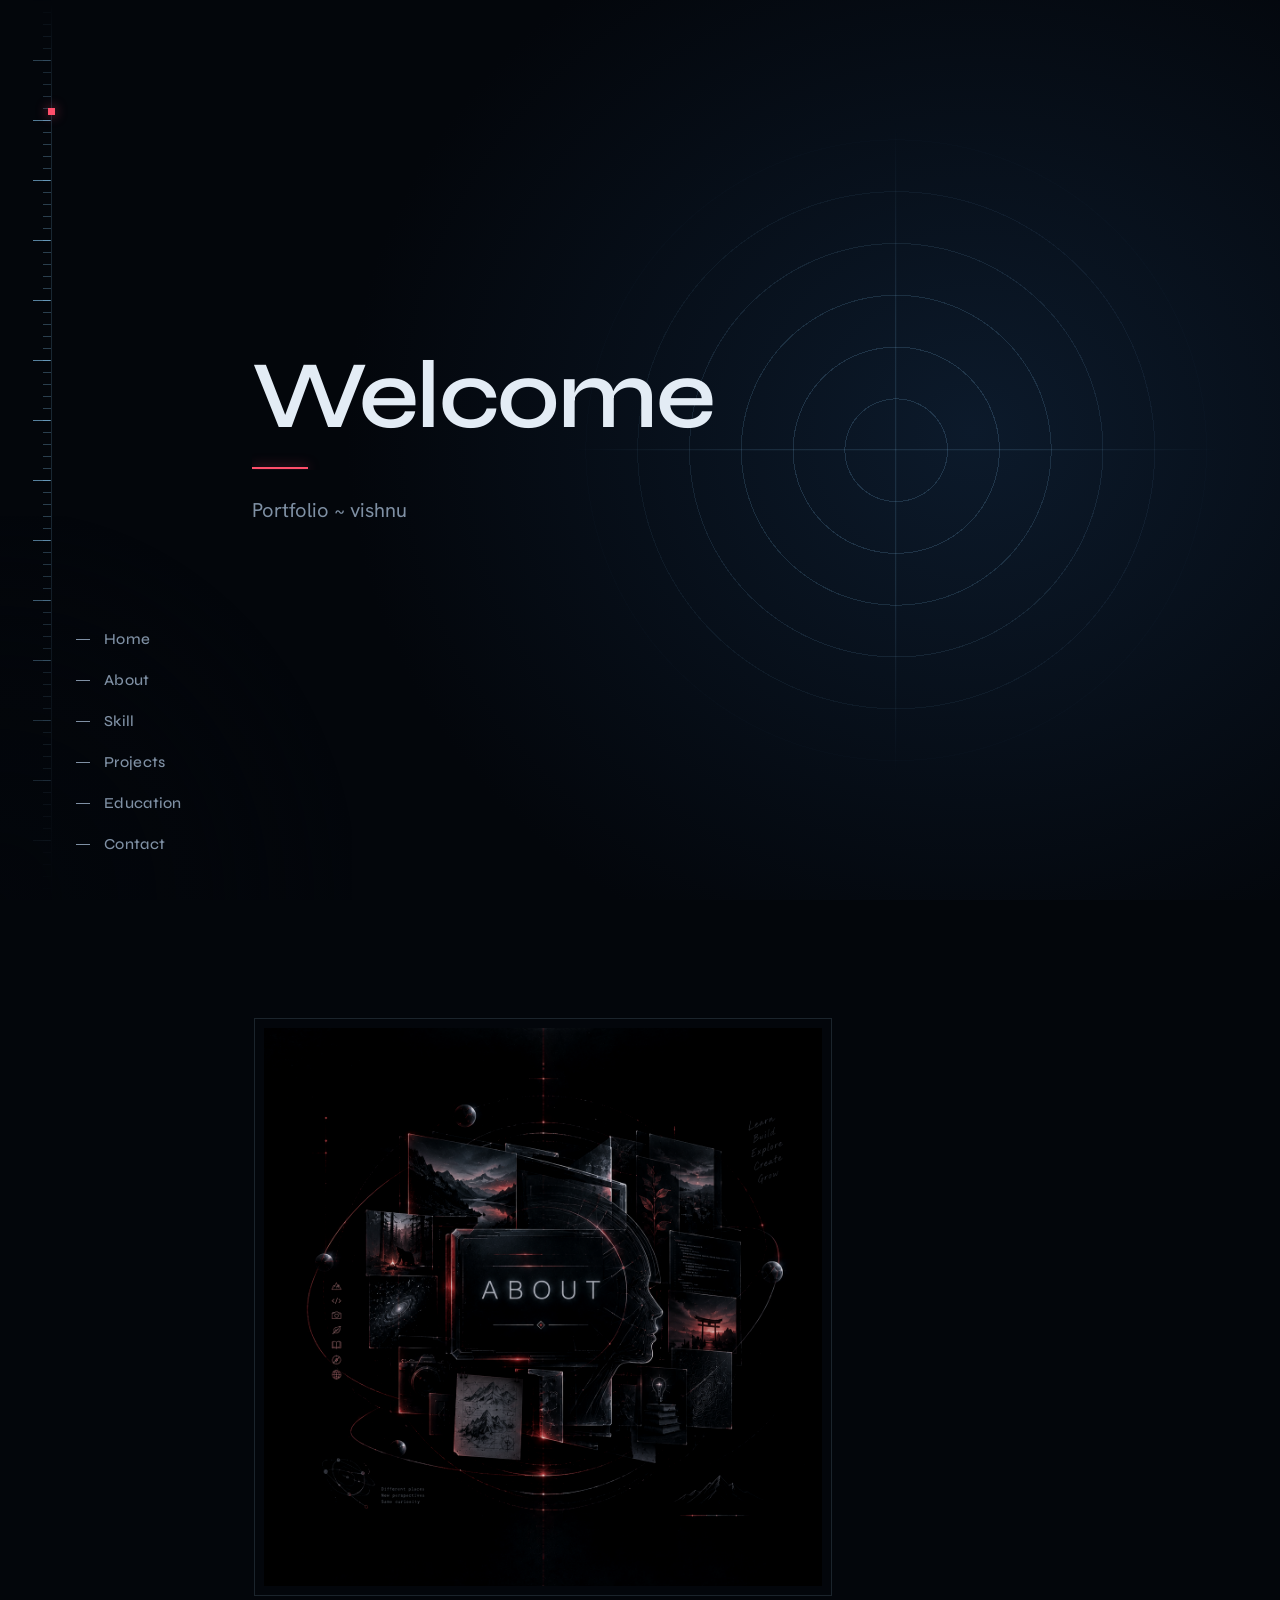
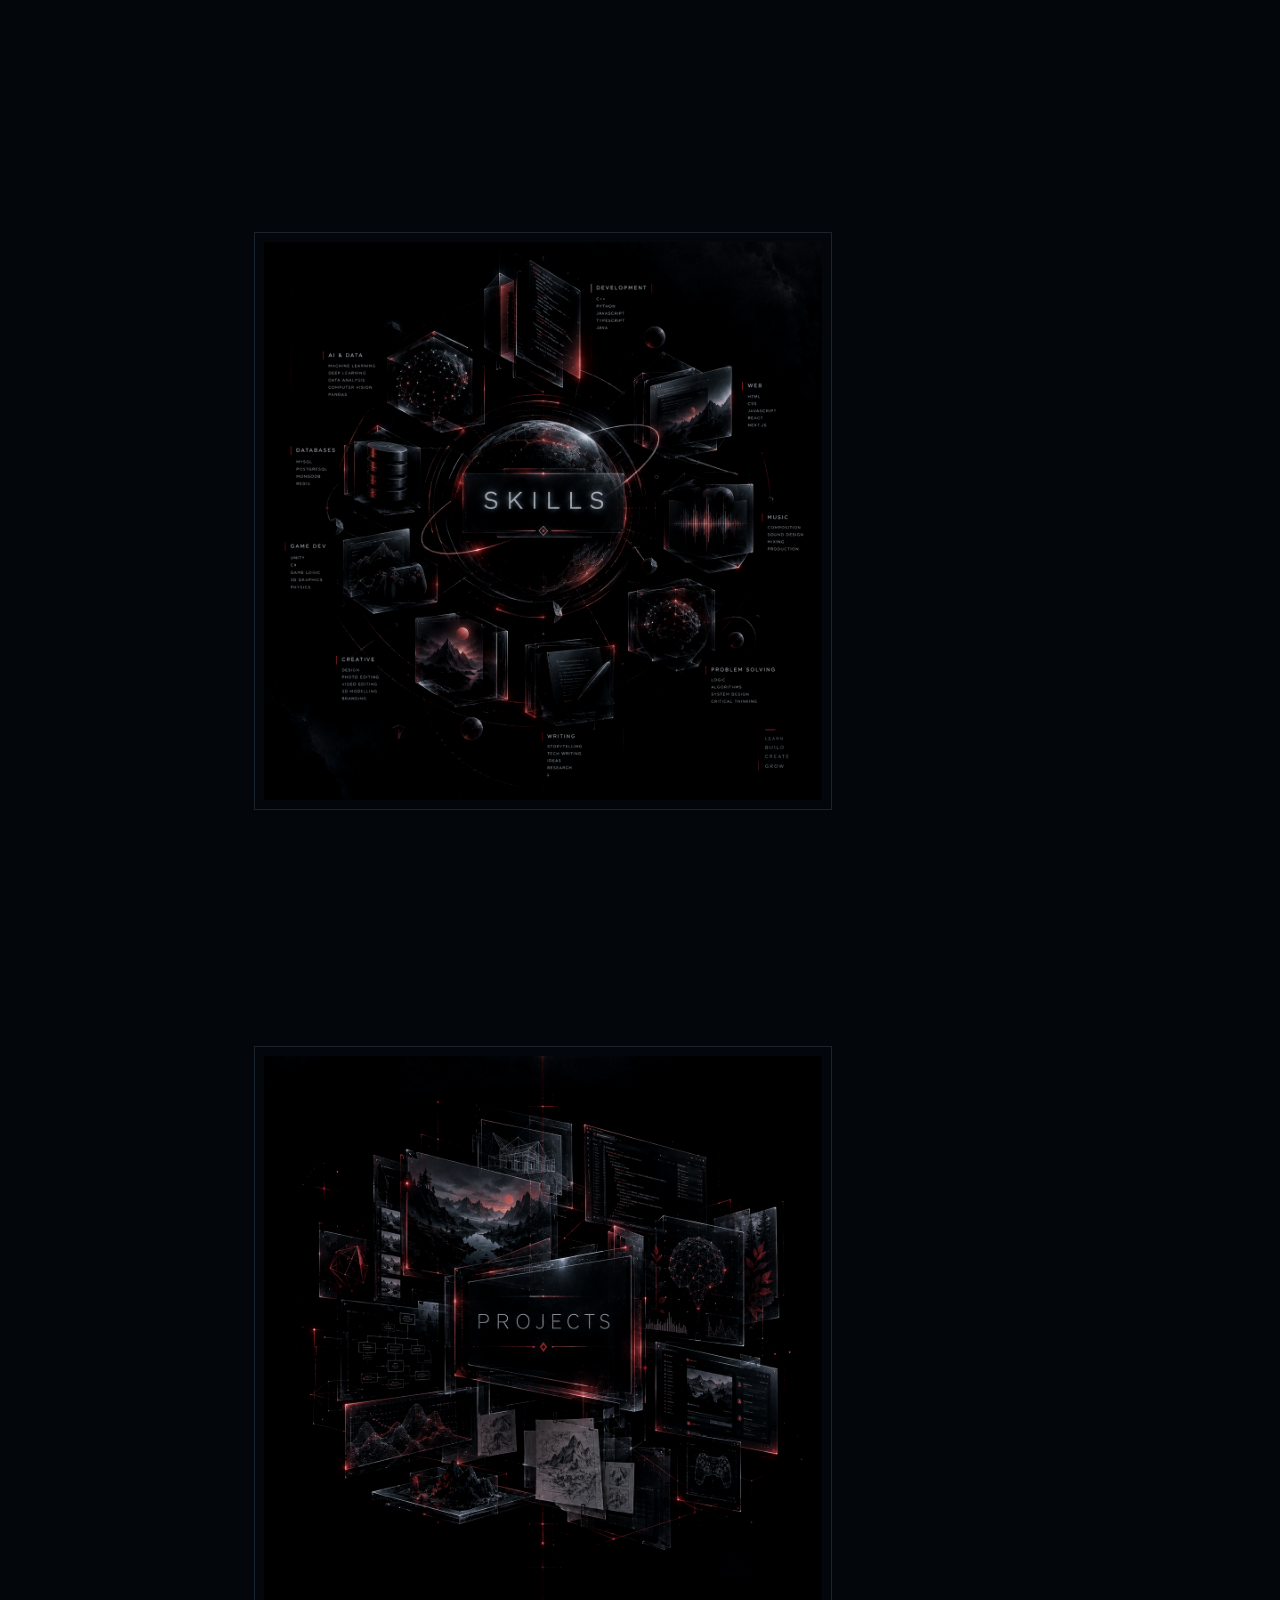
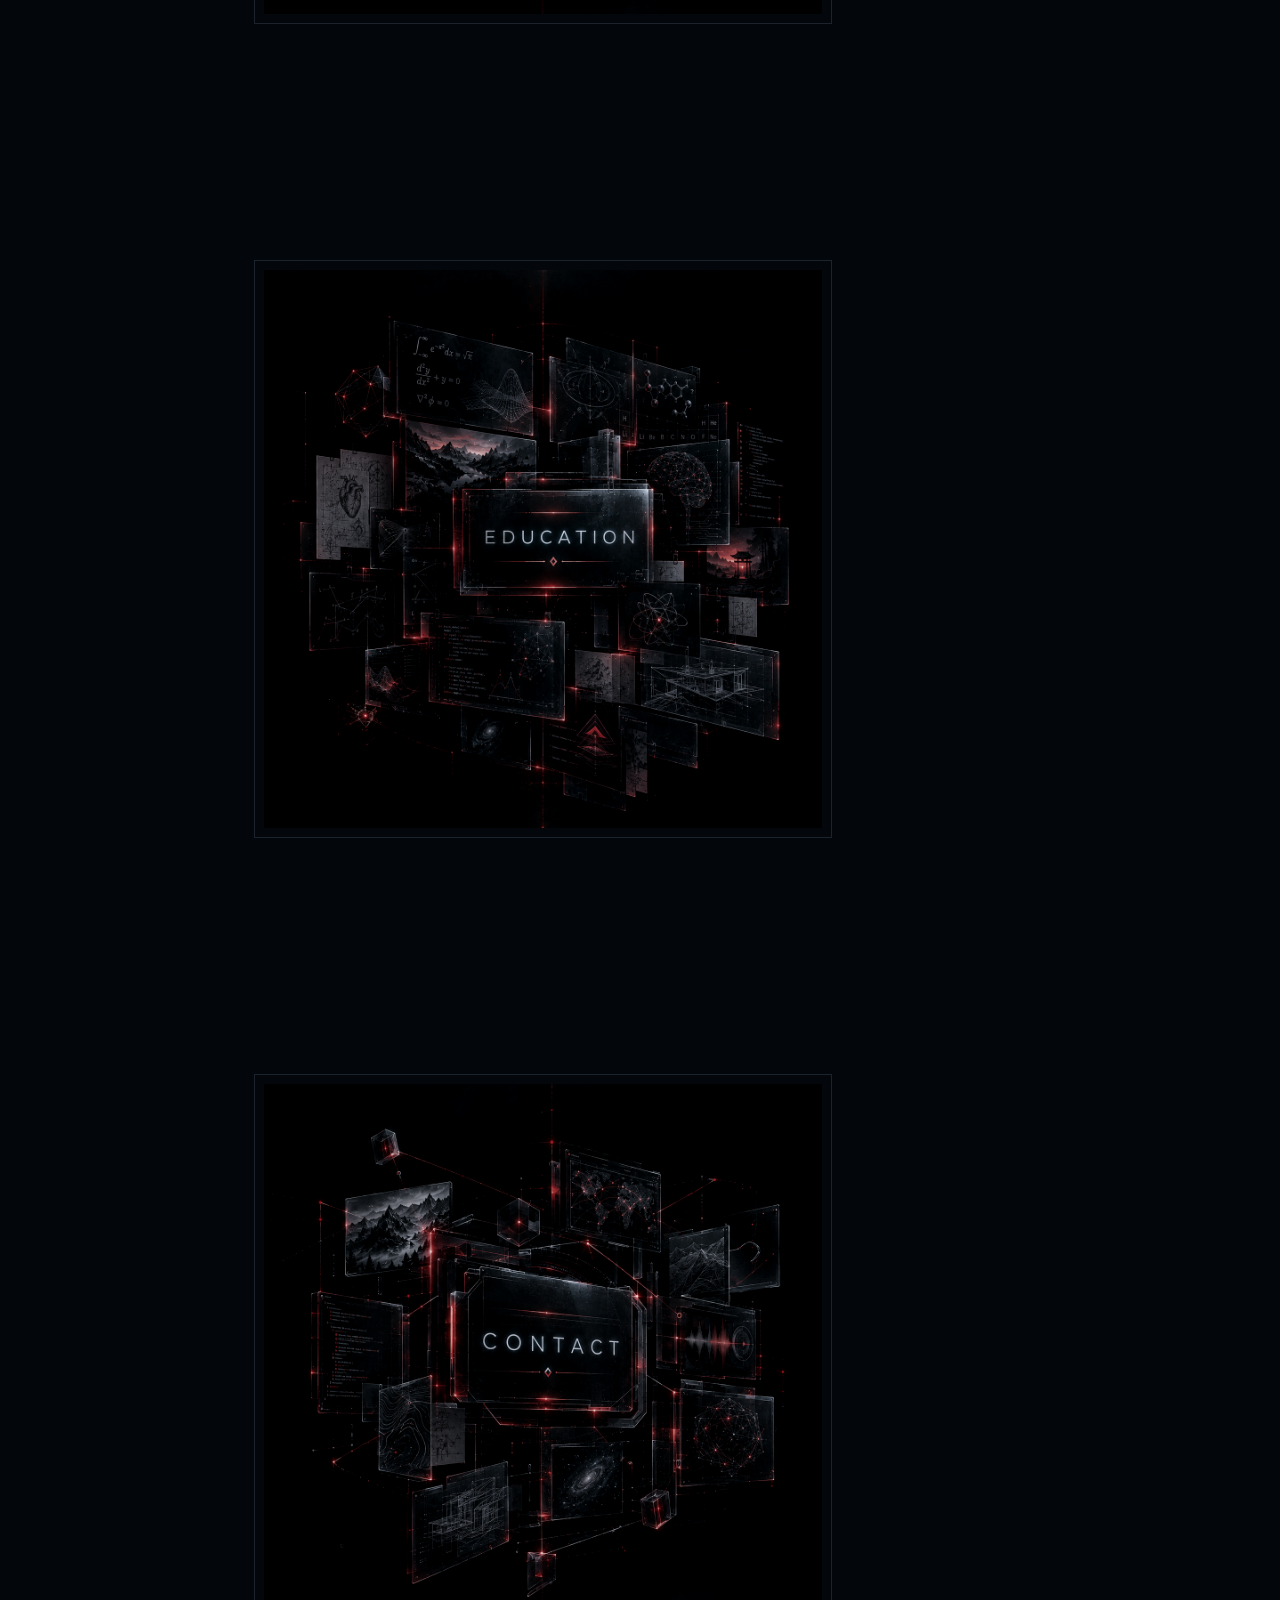
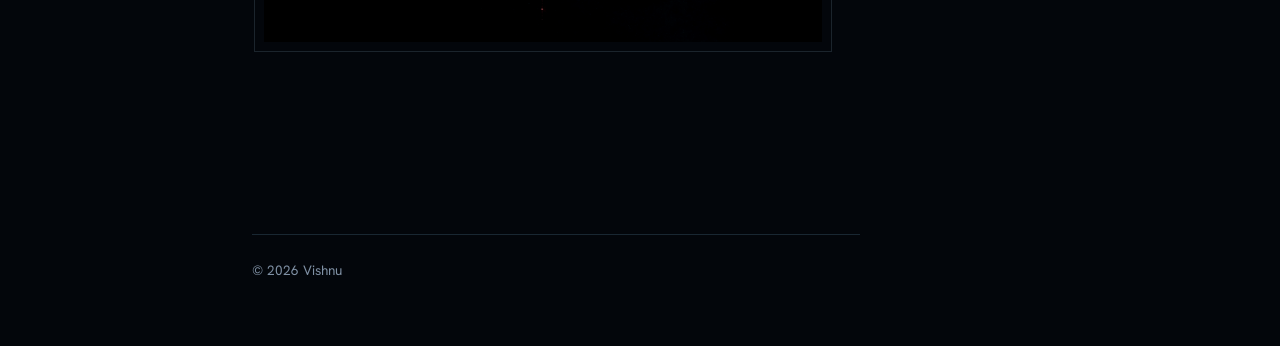
<file: index.html>
<!DOCTYPE html>
<html lang="en">
    <head>
        <meta charset="UTF-8">
        <meta name="viewport" content="width=device-width, initial-scale=1.0">
        <title>Portfolio</title>
        <link rel="stylesheet" href="css/style.css">
       
    </head>
    <body>
        
        <header>
            <nav>
                <ul>
                    <li><a href="index.html" aria-current="Home">Home</a></li>
                    <li><a href="about.html">About</a></li>
                    <li><a href="skill.html">Skill</a></li>
                    <li><a href="project.html">Projects</a></li>
                    <li><a href="education.html">Education</a></li>
                    <li><a href="contact.html">Contact</a></li>
                </ul>
            </nav>
        </header>

        <main>
            <section id="intro">
                <h1>Welcome</h1>
                <p>Portfolio ~ vishnu</p>
            </section>
            
            <section id="about-preview">
                <a href="about.html">
                    <img src="images/about_img.png" alt="About me">
                    
                </a>
            </section>
            
            <section id="skill-preview">
                <a href="skill.html">
                    <img src="images/skill_img.png" alt="Skills">
                </a>
            </section>
            
            <section id="project-preview">
                <a href="project.html">
                    <img src="images/project_img.png" alt="Projects">
                </a>
            </section>
            <section id="education-preview">
                <a href="education.html">
                    <img src="images/education_img.png" alt="Education">
                </a>
            </section>
            
            <section id="contact-preview">
                <a href="contact.html">
                    <img src="images/contact_img.png" alt="Contact">
                </a>
            </section>
        </main>

        <footer>
            <p>&copy; 2026 Vishnu</p>
        </footer>
        
    </body>
    
</html>
</file>
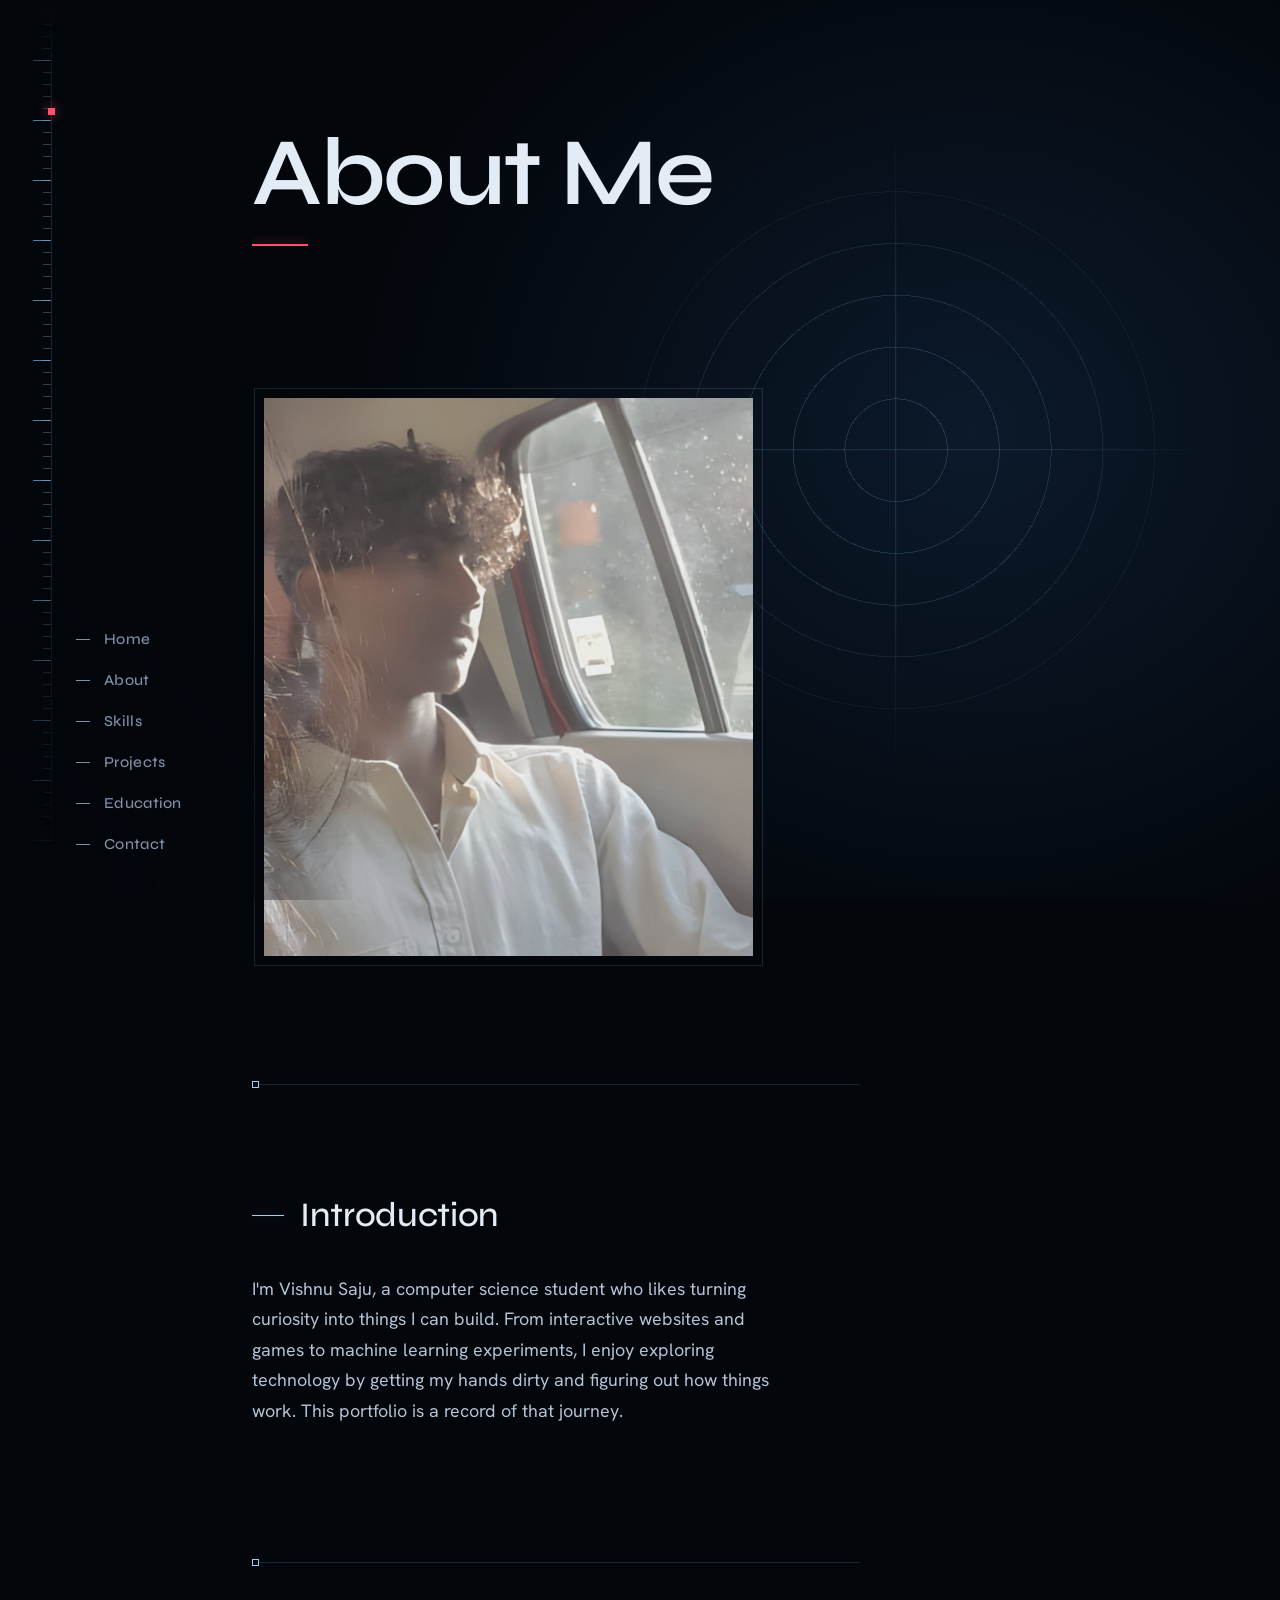
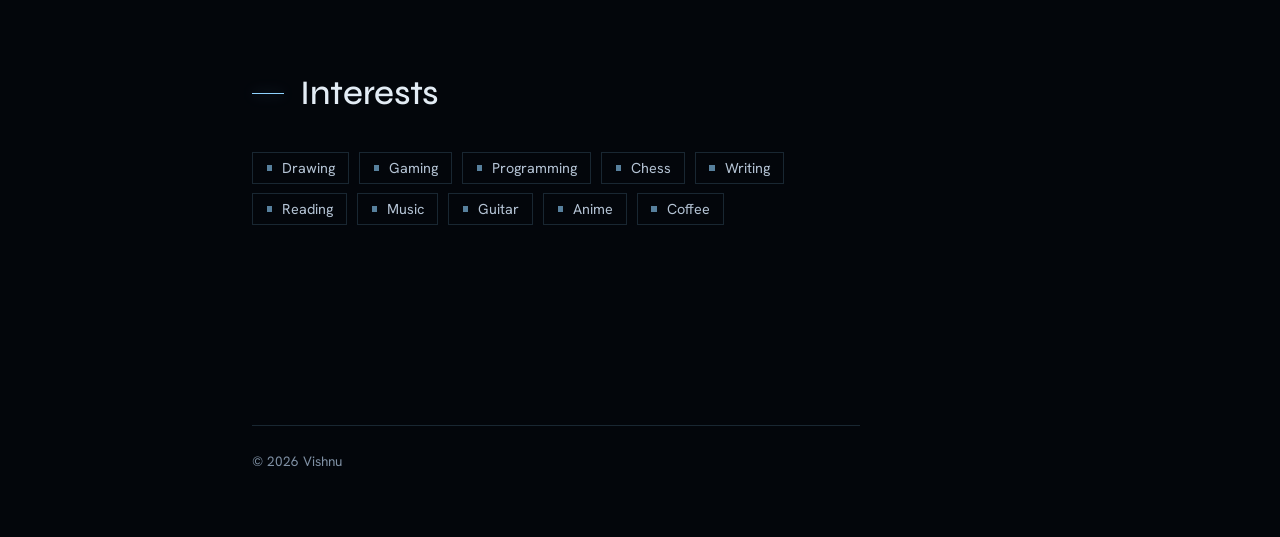
<file: about.html>
<!DOCTYPE html>
<html lang="en">
    <head>
        <meta charset="UTF-8">
        <meta name="viewport" content="width=device-width, initial-scale=1.0">
        <title>About</title>
         <link rel="stylesheet" href="css/style.css">
       
    </head>
    <body>
        
        <header>
            <h1>About Me</h1>
            <nav>
                <ul>
                    <li><a href="index.html">Home</a></li>
                    <li><a href="about.html" aria-current="about me">About</a></li>
                    <li><a href="skill.html">Skills</a></li>
                    <li><a href="project.html">Projects</a></li>
                    <li><a href="education.html">Education</a></li>
                    <li><a href="contact.html">Contact</a></li>
                </ul>
            </nav>
        </header>
        <main>
            <section id="pic">
                <img src="images/me1.jpeg" alt="my picture in off white shirt
                and daylight showering on my face , a side angle pic captured without my knowledge">
            </section>
            <section id="introduction">
                <h2>Introduction</h2>
                <p>I'm Vishnu Saju, a computer science student who likes turning
                    curiosity into things I can build. From interactive websites
                    and games to machine learning experiments, I enjoy exploring
                    technology by getting my hands dirty and figuring out how
                    things work. This portfolio is a record of that journey.</p>
            </section>
            <section id="interest">
                <h2>Interests</h2>
                <ul>
                    <li>
                        Drawing</li>
                    <li>Gaming</li>
                    <li>Programming</li>
                    <li>Chess</li>
                    <li>Writing</li>
                    <li>Reading</li>
                    <li>Music</li>
                    <li>Guitar</li>
                    <li>Anime</li>
                    <li>Coffee</li>
                </ul>
            </section>
        </main>
        <footer>
             <p>&copy; 2026 Vishnu</p>
        </footer>
        
    </body>
  
</html>
</file>
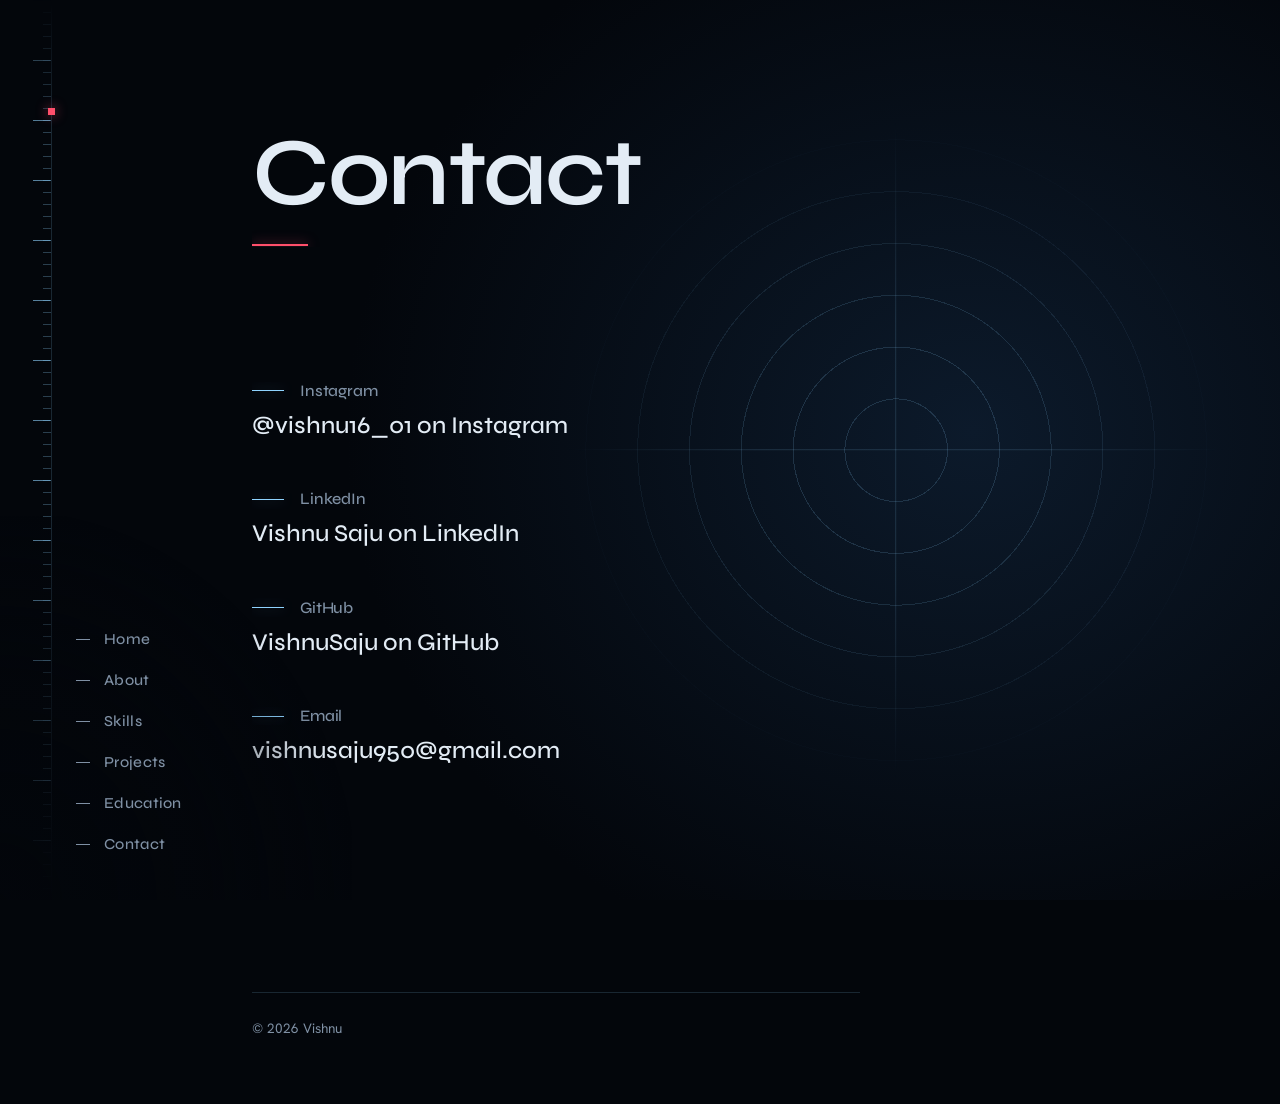
<file: contact.html>
<!DOCTYPE html>
<html lang="en">
    <head>
        <meta charset="UTF-8">
        <meta name="viewport" content="width=device-width, initial-scale=1.0">
        <title>Contact</title>
         <link rel="stylesheet" href="css/style.css">
        
    </head>
    <body>
       
        <header>
            <h1>Contact</h1>
            <nav>
                <ul>
                    <li><a href="index.html" >Home</a></li>
                    <li><a href="about.html">About</a></li>
                    <li><a href="skill.html">Skills</a></li>
                    <li><a href="project.html">Projects</a></li>
                    <li><a href="education.html">Education</a></li>
                    <li><a href="contact.html" aria-current="contact">Contact</a></li>
                </ul>
            </nav>
        </header>
        <main>
            <section id="social">
                <h2>Instagram</h2>
                <a href="https://www.instagram.com/vishnu16_01" target="_blank" rel="noopener noreferrer">@vishnu16_01 on Instagram</a>

                <h2>LinkedIn</h2>
                <a href="https://www.linkedin.com/in/vishnu-saju-413590373" target="_blank" rel="noopener noreferrer">Vishnu Saju on LinkedIn</a>

                <h2>GitHub</h2>
                <a href="https://github.com/VishnuSaju" target="_blank" rel="noopener noreferrer">VishnuSaju on GitHub</a>

                <h2>Email</h2>
                <a href="mailto:vishnusaju950@gmail.com">vishnusaju950@gmail.com</a>
            </section>
        </main>
        <footer>
            <p>&copy; 2026 Vishnu</p>
        </footer>
        
    </body>
    
</html>
</file>
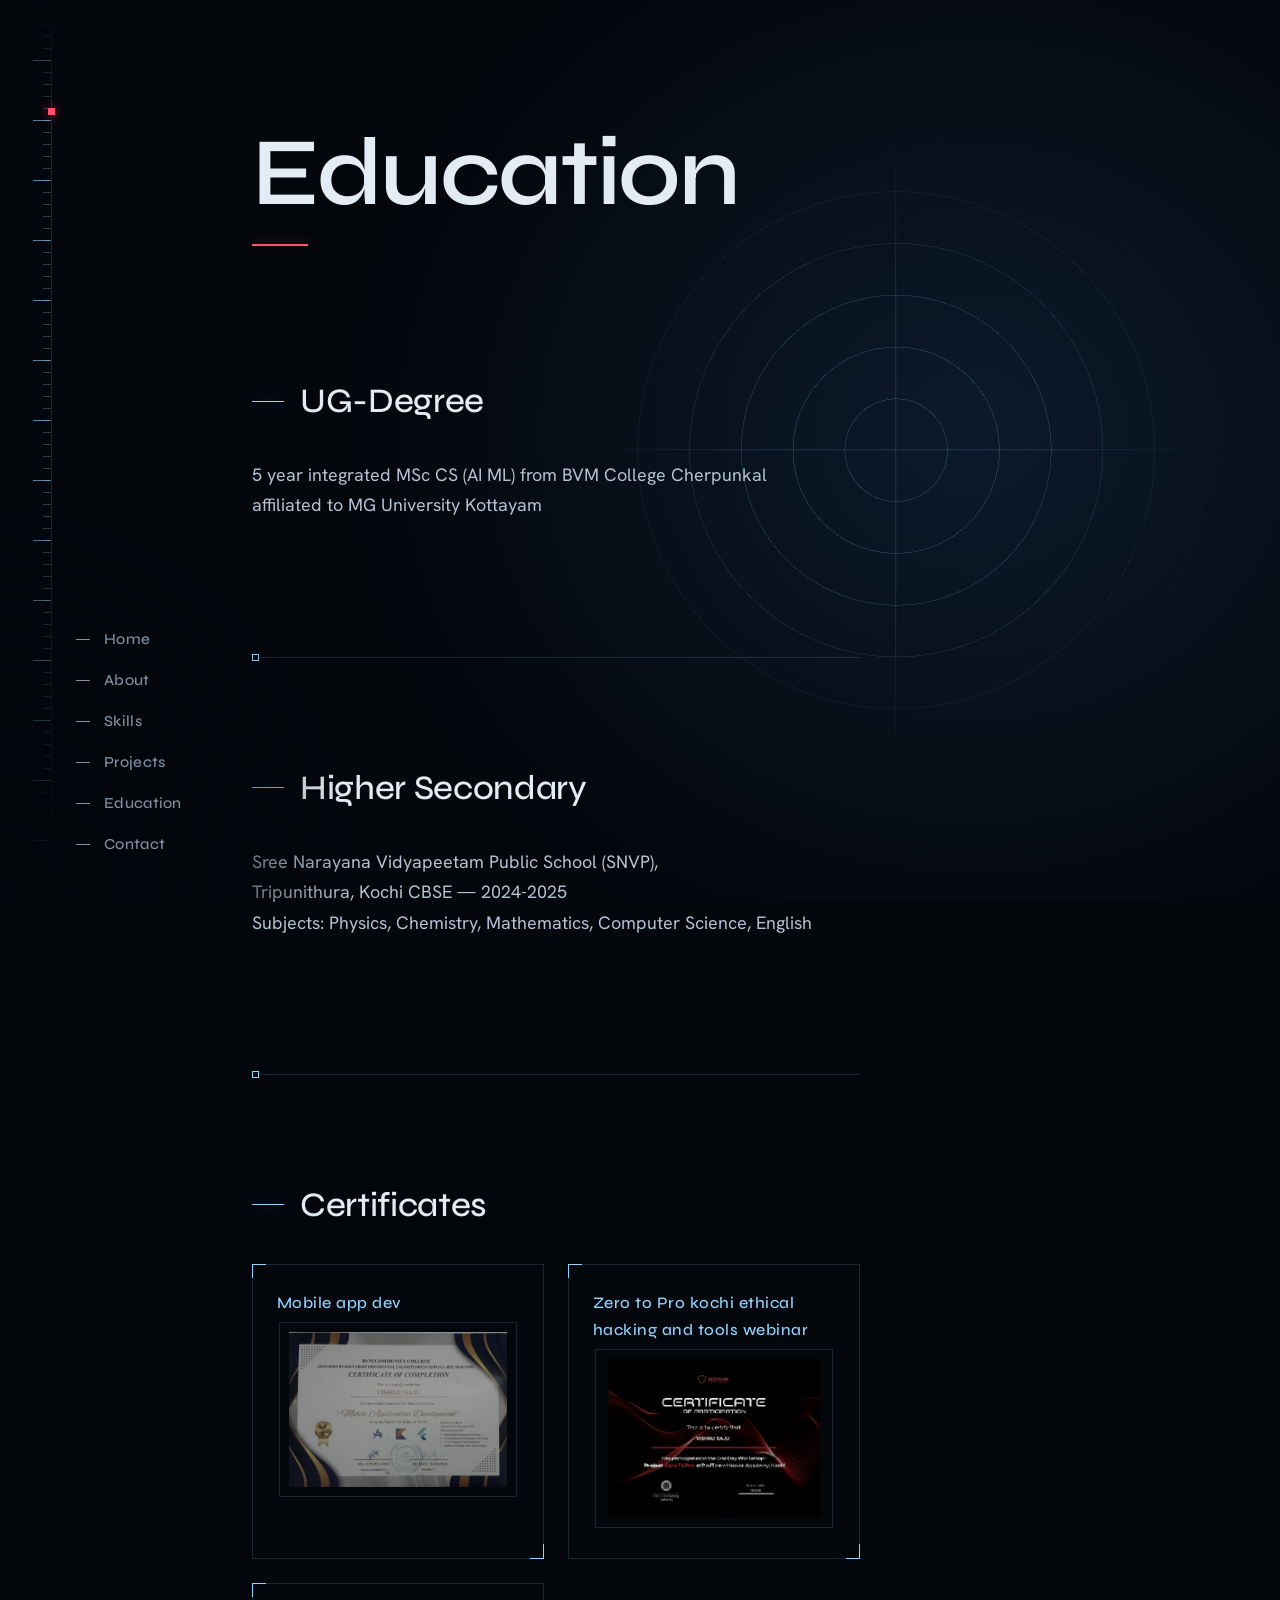
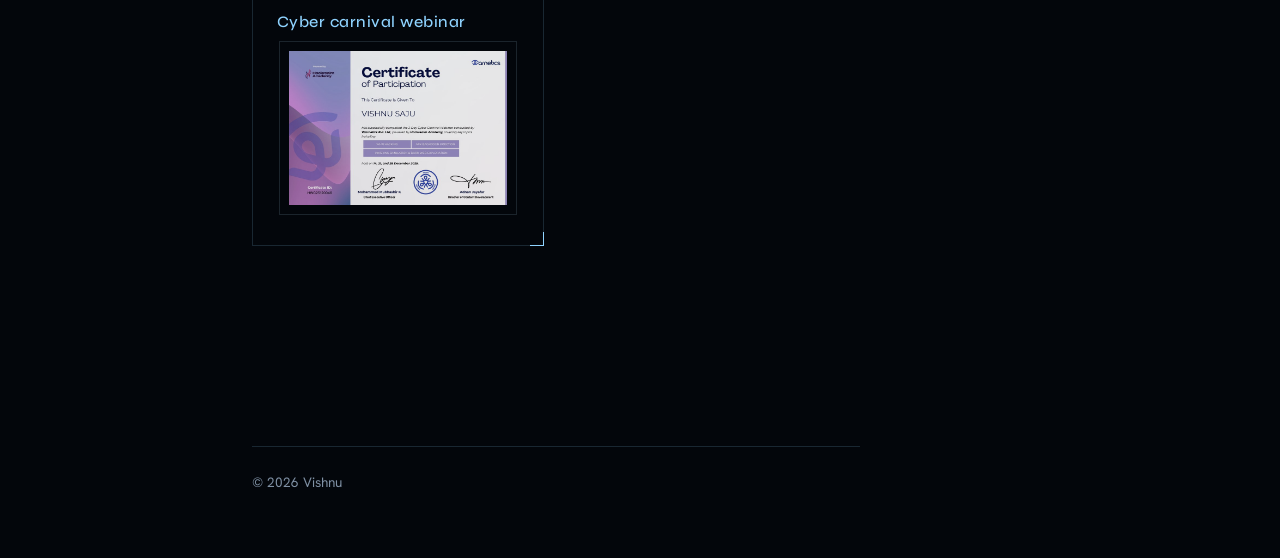
<file: education.html>
<!DOCTYPE html>
<html lang="en">
    <head>
        <meta charset="UTF-8">
        <meta name="viewport" content="width=device-width, initial-scale=1.0">
        <title>Education</title>
         <link rel="stylesheet" href="css/style.css">
         
    </head>
    <body>
        
        <header>
            <h1>Education</h1>
            <nav>
                <ul>
                    <li><a href="index.html">Home</a></li>
                    <li><a href="about.html">About</a></li>
                    <li><a href="skill.html">Skills</a></li>
                    <li><a href="project.html">Projects</a></li>
                    <li><a href="education.html" aria-current="Education">Education</a></li>
                    <li><a href="contact.html">Contact</a></li>
                </ul>
            </nav>
        </header>
        <main>
            <section id="ug">
                <h2>UG-Degree</h2>
                <p>5 year integrated MSc CS (AI ML) from BVM 
                    College Cherpunkal affiliated to MG University Kottayam</p>
            </section>
            <section id="higher-secondary">
                <h2>Higher Secondary</h2>
                <p>Sree Narayana Vidyapeetam Public School (SNVP),<br>
                    Tripunithura, Kochi CBSE — 2024-2025<br>
                    Subjects: Physics, Chemistry, Mathematics, Computer Science, English
                </p>
            </section>
            <section id="certificates">
                <h2>Certificates</h2>
                <ul>
                    <li>
                        <h3>Mobile app dev</h3>
                        <img src="images/mob_app_dev.jpeg" alt="Mob app dev certificate">
                    </li>
                    
                    <li>
                        <h3>Zero to Pro kochi ethical hacking and tools webinar</h3>
                        <img src="images/zero_to_pro_KOCHI.jpg"
                        alt="Zero to pro kochi ethical hacking and tools webinar by red team hacker academy">

                    </li>
                    <li>
                        <h3>Cyber carnival webinar</h3>
                        <img src="images/3day_webinar.jpg" alt="3 day cyber carnival webinar certificate by hackrealm academy">
                    </li>
                </ul>

            </section>
        </main>
        <footer>
            <p>&copy; 2026 Vishnu</p>
        </footer>
         
    </body>
   

</html>
</file>
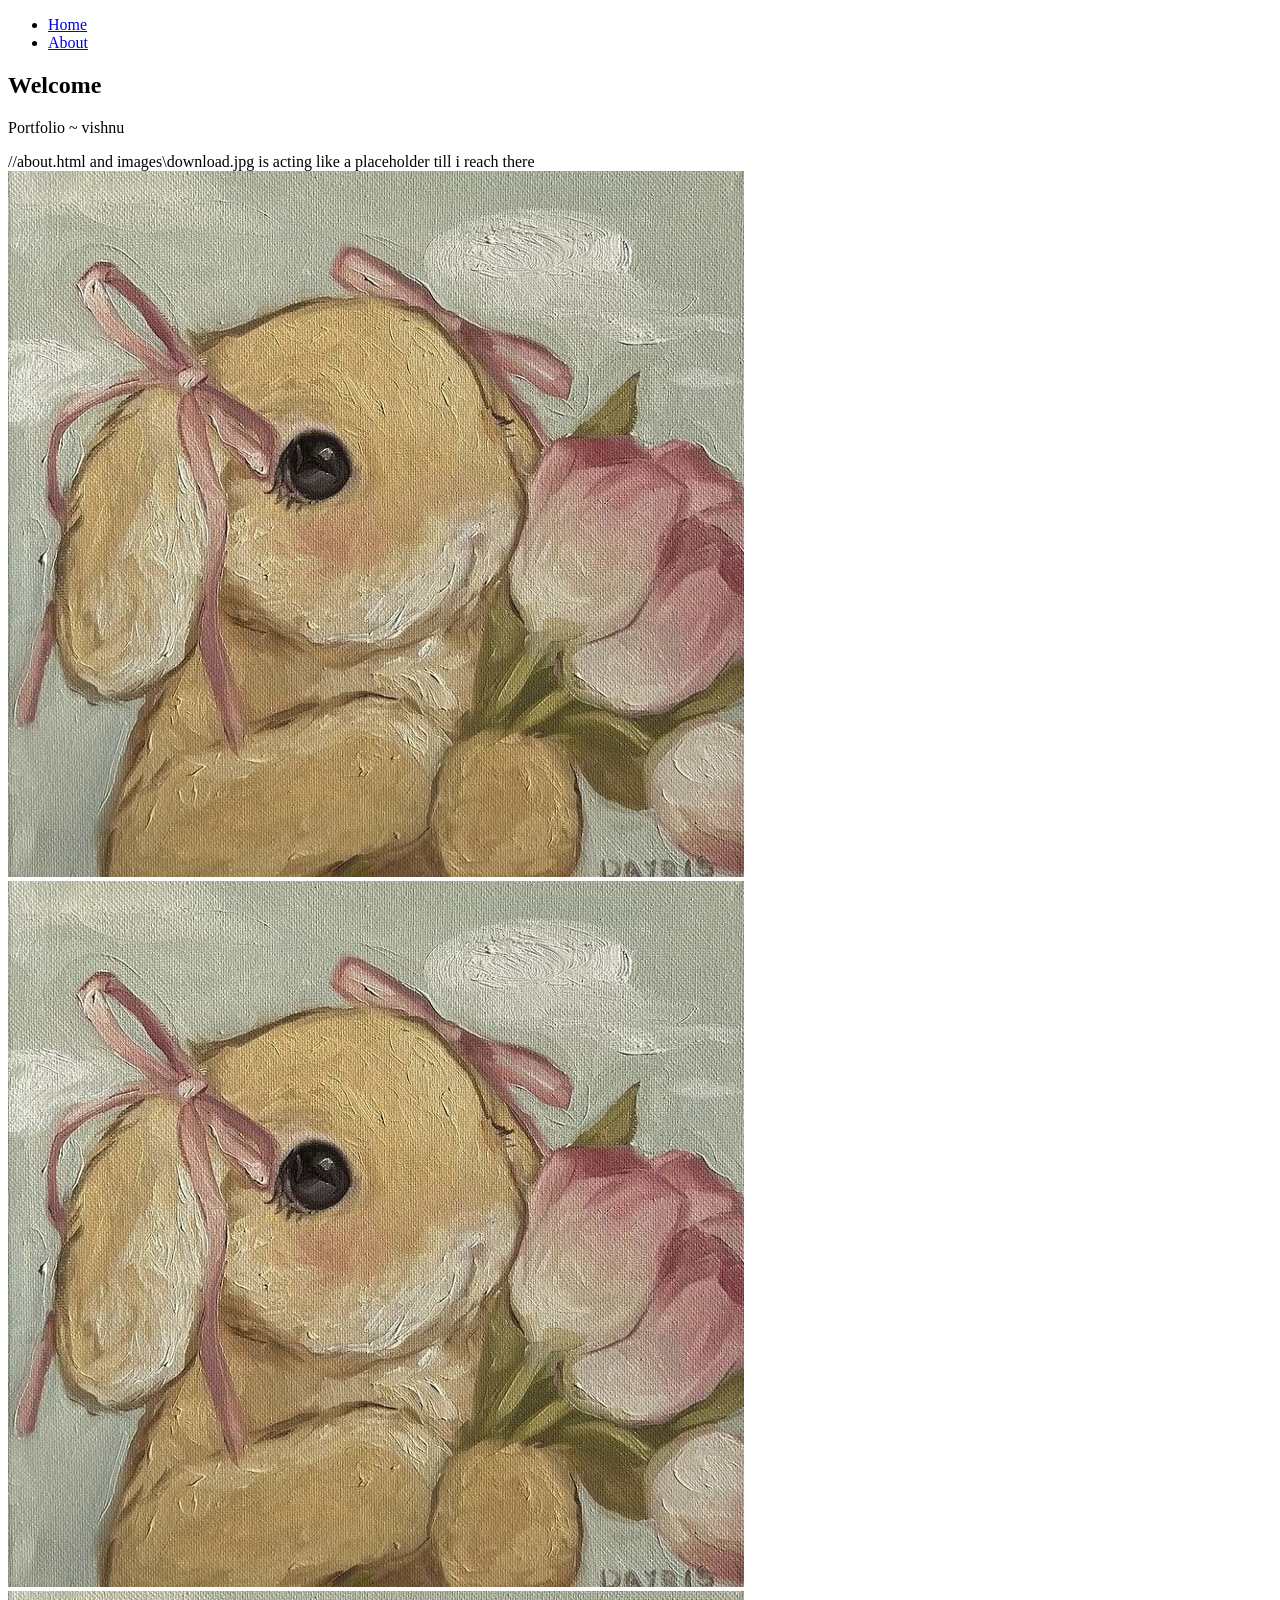
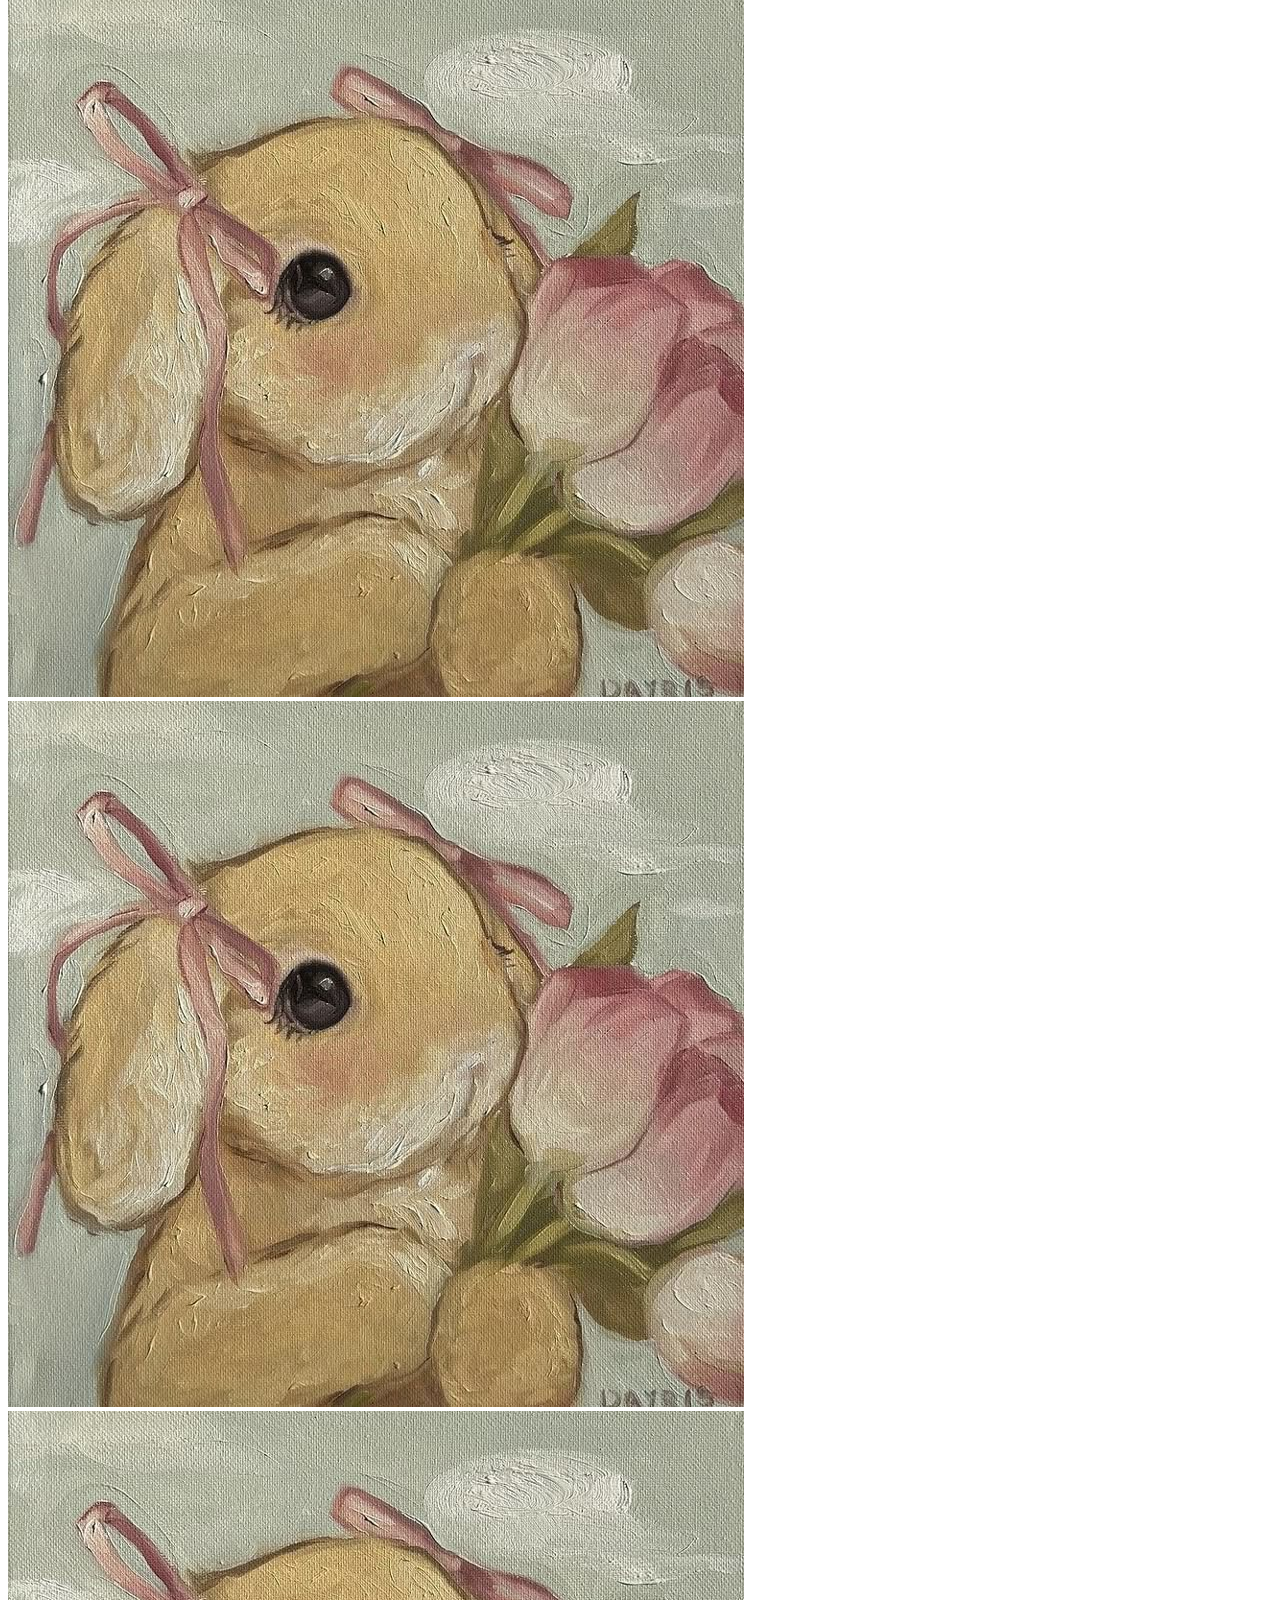
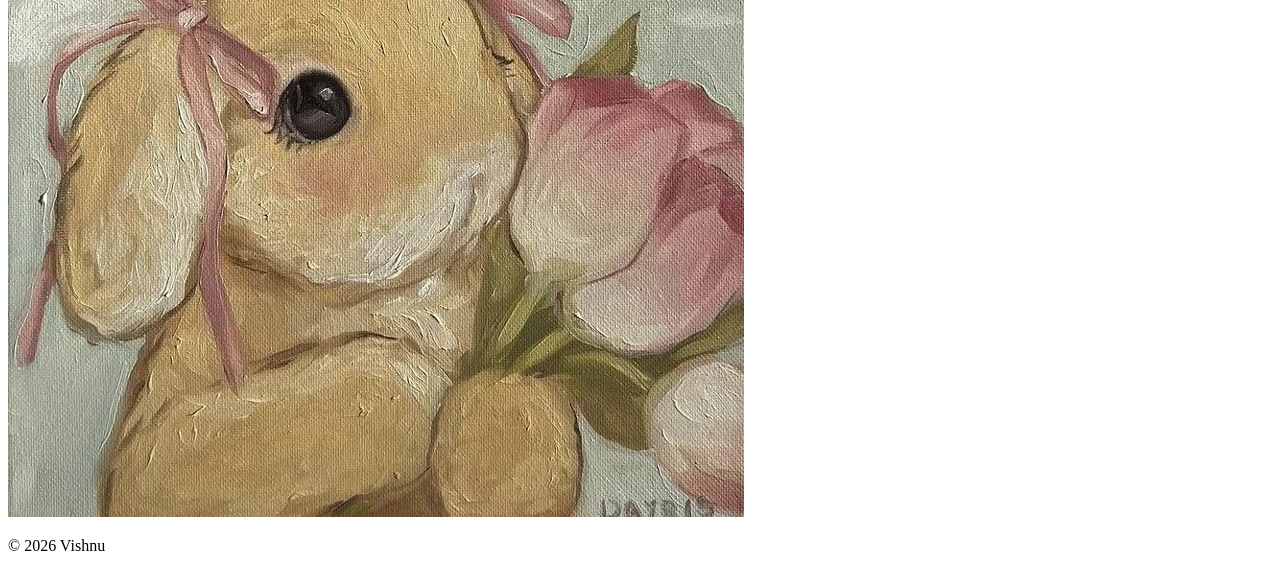
<file: home.html>
<!DOCTYPE html>
<html lang="en">
    <head>
        <meta charset="UTF-8">
        <meta name="viewport" content="width=device-width, initial-scale=1.0">
        <title>Portfolio</title>
    </head>
    <body>
        <header>
            <nav>
                <ul>
                    <li><a href="home.html">Home</a></li>
                    <li><a href="about.html">About</a></li>
                </ul>
            </nav>
        </header>

        <main>
            <section id="intro">
                <h1>Welcome</h1>
                <p>Portfolio ~ vishnu</p>
            </section>

            //about.html and images\download.jpg is acting like a placeholder till i reach there
            
            <section id="about-preview">
                <a href="about.html">
                    <img src="images\download.jpg" alt="About me">
                </a>
            </section>
            
            <section id="skill-preview">
                <a href="skill.html">
                    <img src="images\download.jpg" alt="Skills">
                </a>
            </section>
            
            <section id="project-preview">
                <a href="project.html">
                    <img src="images\download.jpg" alt="Projects">
                </a>
            </section>
            <section id="education-preview">
                <a href="education.html">
                    <img src="images\download.jpg" alt="Education">
                </a>
            </section>
            
            <section id="contact-preview">
                <a href="contact.html">
                    <img src="images\download.jpg" alt="Contact">
                </a>
            </section>
        </main>

        <footer>
            <p>&copy; 2026 Vishnu</p>
        </footer>
    </body>
</html>
</file>
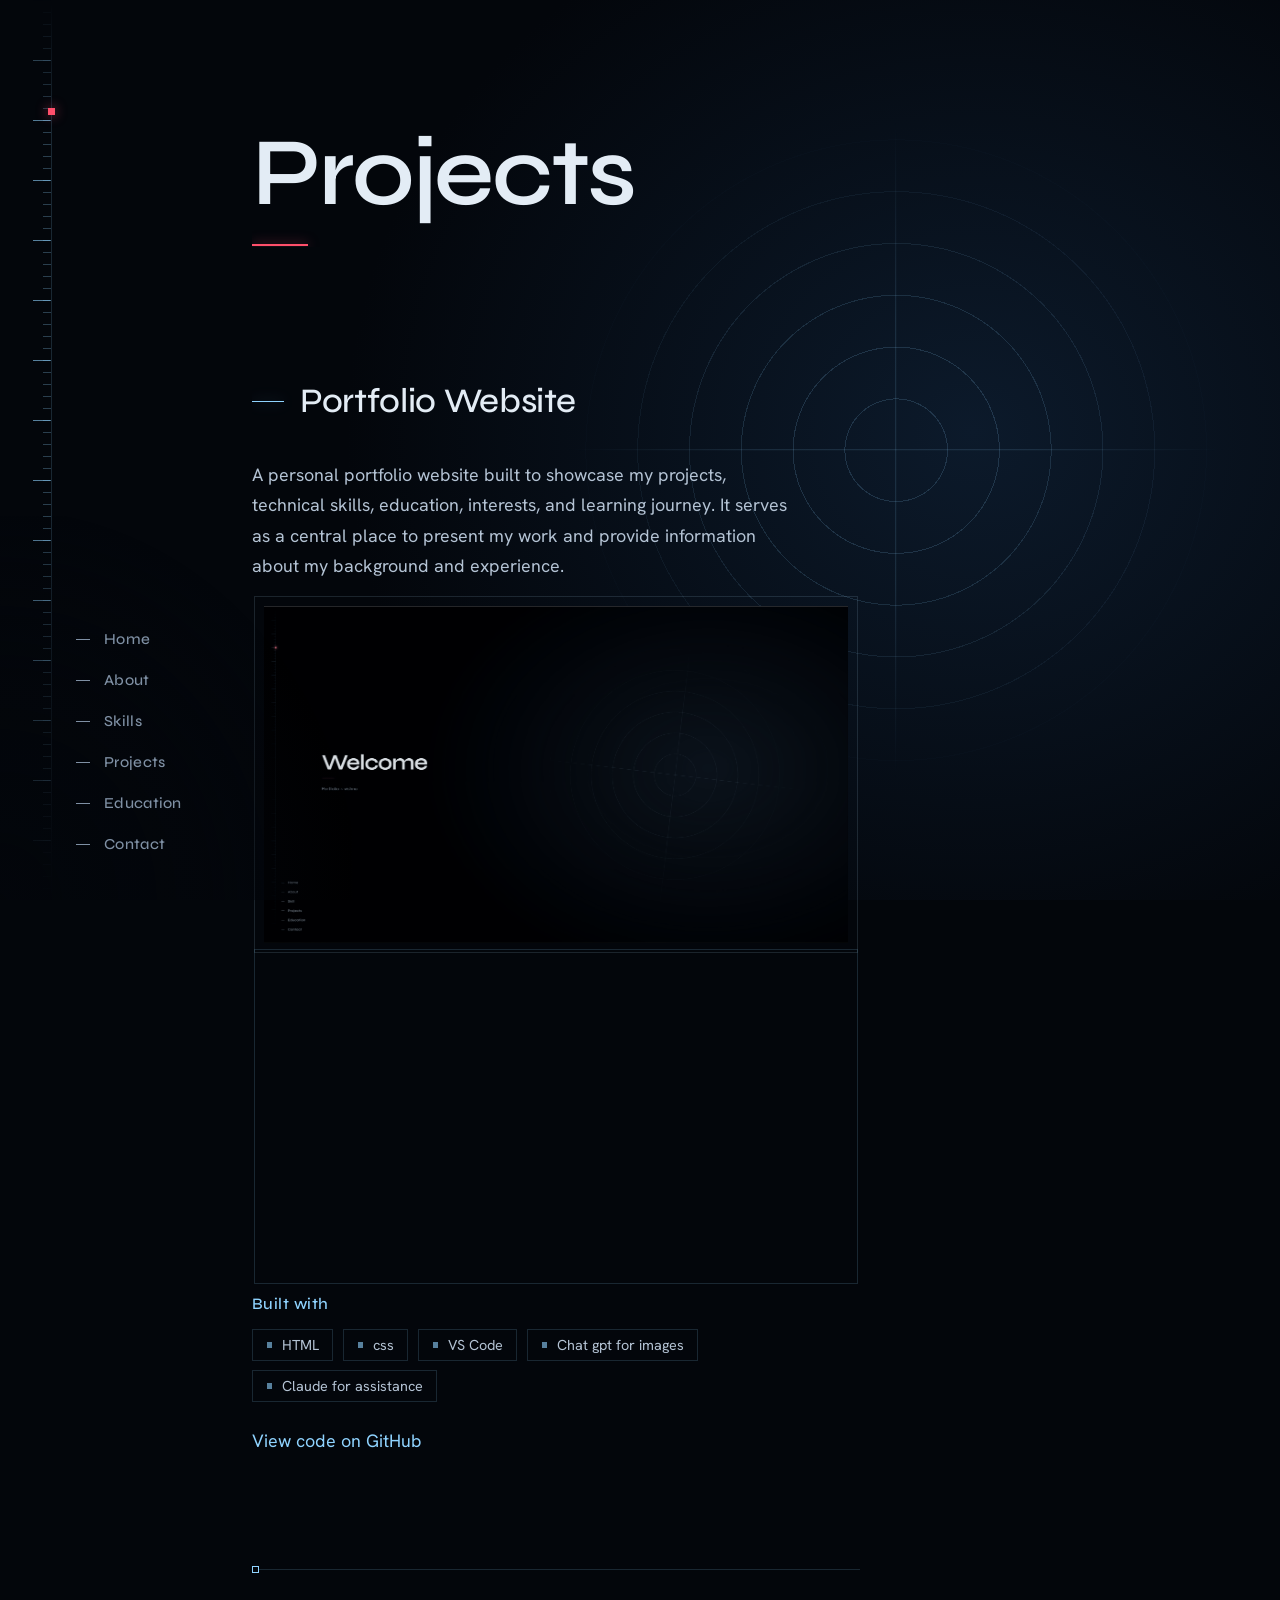
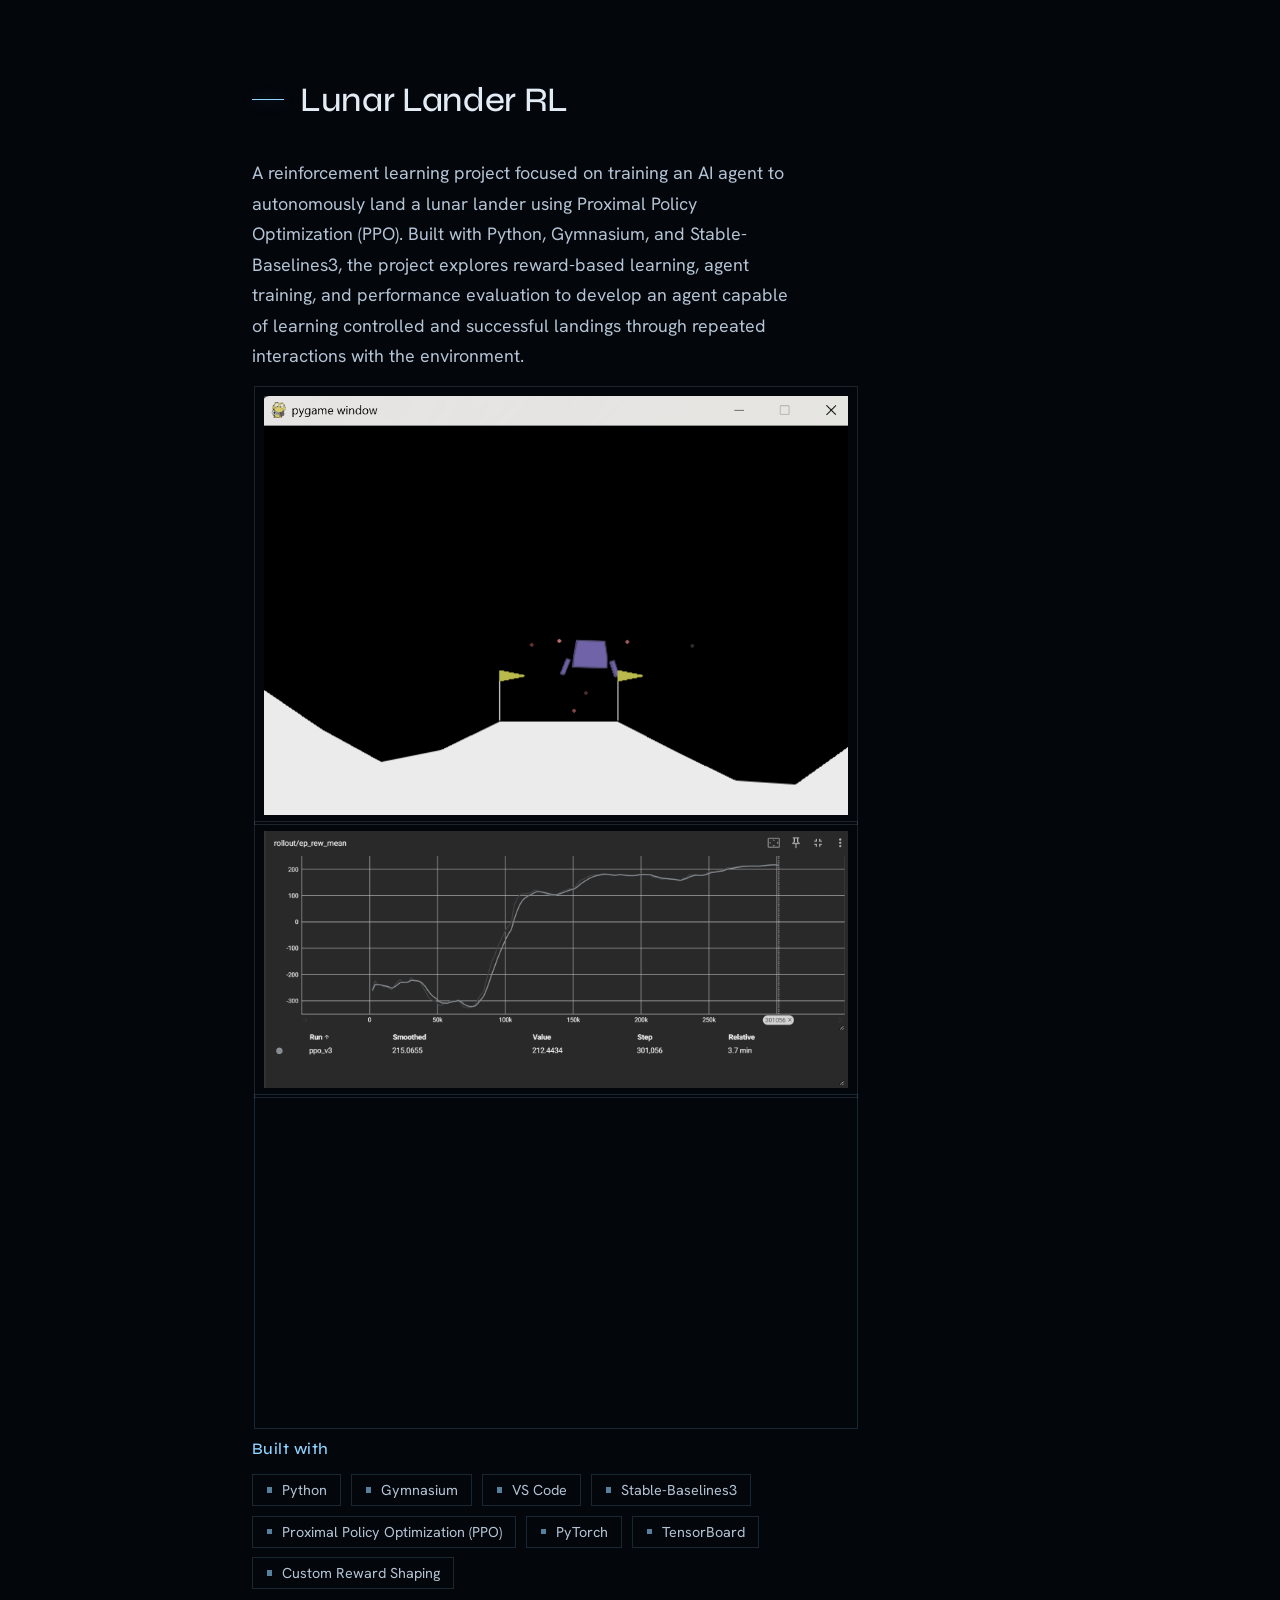
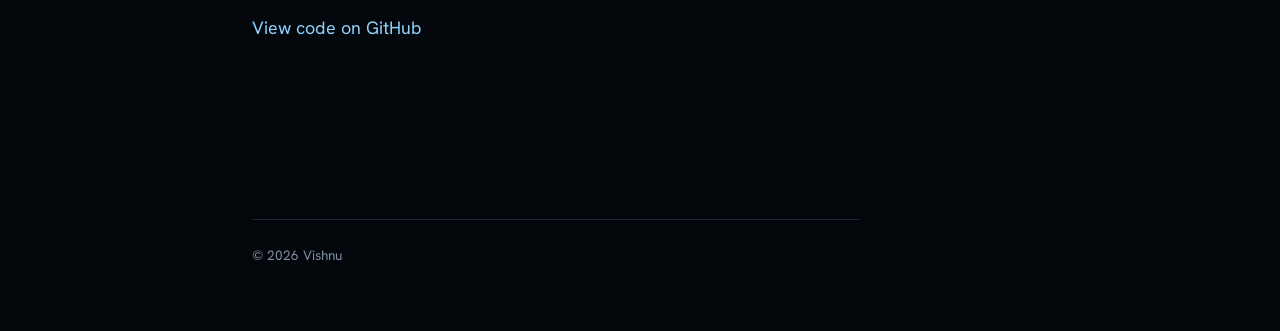
<file: project.html>
<!DOCTYPE html>
    <html lang="en">
        <head>
            <meta charset="UTF-8">
            <meta name="viewport" content="width=device-width, initial-scale=1.0">
            <title>Projects</title>
            <link rel="stylesheet" href="css/style.css">
            
        </head>
        <body>
            
            <header>
                <h1>Projects</h1>
                <nav>
                    <ul>
                        <li><a href="index.html">Home</a></li>
                        <li><a href="about.html">About</a></li>
                        <li><a href="skill.html">Skills</a></li>
                        <li><a href="project.html" aria-current="projects">Projects</a></li>
                        <li><a href="education.html">Education</a></li>
                        <li><a href="contact.html">Contact</a></li>
                    </ul>
                </nav>
            </header>

            <main>
                <section id="project-one">
                    <h2>Portfolio Website</h2>
                    <p>A personal portfolio website built to showcase my projects, 
                        technical skills, education, interests, and learning journey.
                        It serves as a central place to present my work and provide 
                        information about my background and experience.</p>

                    <img src="images/website_preview.png" alt="Home page of the portfolio website">

                    <iframe
                        width="560" 
                        height="315" 
                        src="https://www.youtube.com/embed/G-DUpmMeBdg?si=EhEpV8Z7HuAcVJK4" 
                        frameborder="0" 
                        allow="accelerometer; 
                        autoplay; clipboard-write; encrypted-media; gyroscope; 
                        picture-in-picture; web-share" 
                        referrerpolicy="strict-origin-when-cross-origin"
                        title="Website preview"
                        loading="lazy"
                        allowfullscreen>
                    </iframe>

                    <h3>Built with</h3>
                    <ul>
                        <li>HTML</li>
                        <li>css</li>
                        <li>VS Code</li>
                        <li>Chat gpt for images</li>
                        <li>Claude for assistance</li>
                    </ul>

                    <a href="https://github.com/VishnuSaju/portfolio " target="_blank" rel="noopener noreferrer">View code on GitHub</a>
                </section>
                <section id="project-two">
                    <h2>Lunar Lander RL</h2>
                    <p>A reinforcement learning project focused on training an AI agent to 
                        autonomously land a lunar lander using Proximal Policy Optimization (PPO).
                         Built with Python, Gymnasium, and Stable-Baselines3, the project explores 
                         reward-based learning, agent training, and performance evaluation to 
                         develop an agent capable of learning controlled and successful landings 
                         through repeated interactions with the environment.</p>

                    <img src="images\lunar_agent_sim.png" alt="image of lunar agent V3 ai simulating a lunar landing in Gymnasium.">
                    <img src="images\mean_ep_reward_graph.png" alt="Graph of mean episode reward during training of lunar agent v3">

                    <iframe width="560" height="315" 
                    src="https://www.youtube.com/embed/EVsNubSmepU?si=4EYCvjNHs6FAAqLe"
                    frameborder="0"
                    allow="accelerometer;
                    autoplay; clipboard-write; encrypted-media; gyroscope;
                    picture-in-picture; web-share"
                    title="Lunar agent simulating lunar lander in Gymnasium"
                    loading="lazy"
                    referrerpolicy="strict-origin-when-cross-origin"
                    allowfullscreen></iframe>

                    <h3>Built with</h3>
                    <ul>
                        <li>Python</li>
                        <li>Gymnasium</li>
                        <li>VS Code</li>
                        <li>Stable-Baselines3</li>
                        <li>Proximal Policy Optimization (PPO)</li>
                        <li>PyTorch</li>
                        <li>TensorBoard</li>
                        <li>Custom Reward Shaping</li>
                    </ul>

                    <a href="https://github.com/VishnuSaju/lunar-lander-RL" target="_blank" rel="noopener noreferrer">View code on GitHub</a>
                </section>
            
            </main>

            <footer>
                <p>&copy; 2026 Vishnu</p>
            </footer>
            
        </body>
        
    </html>
</file>
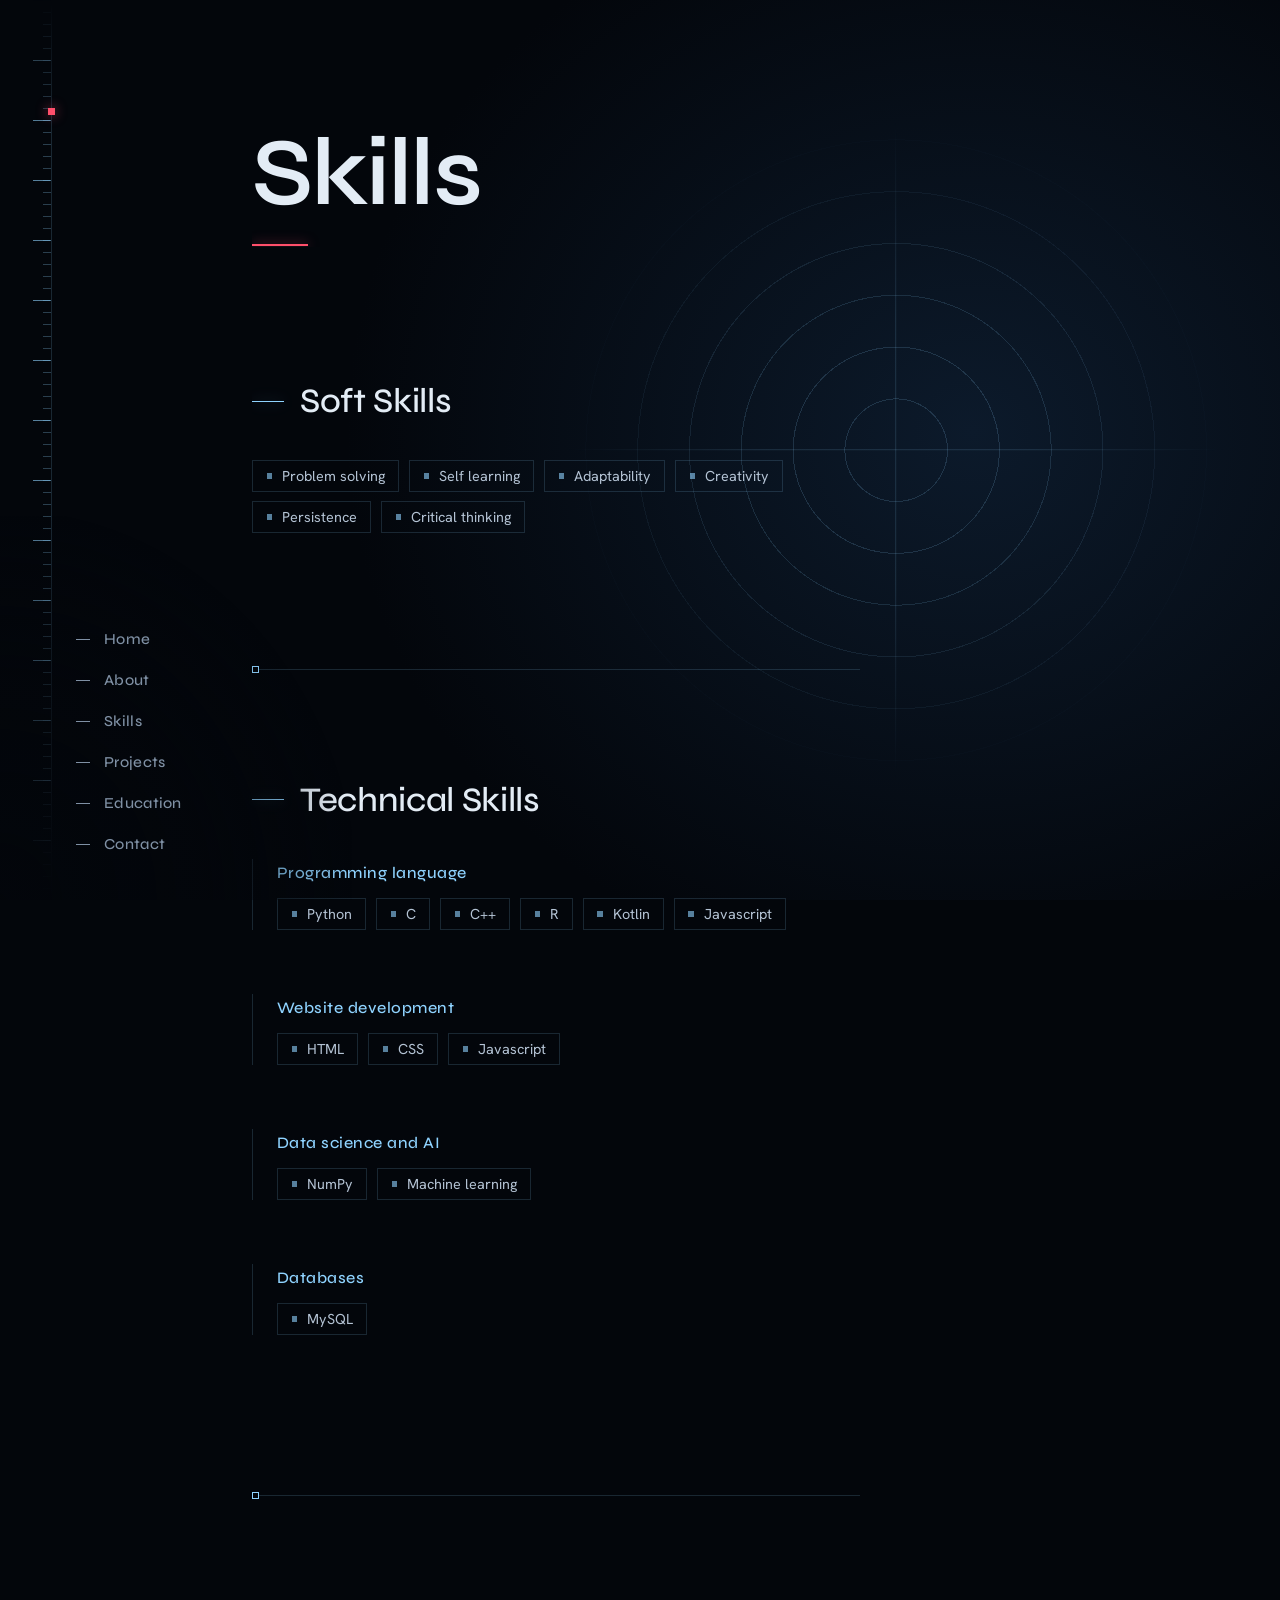
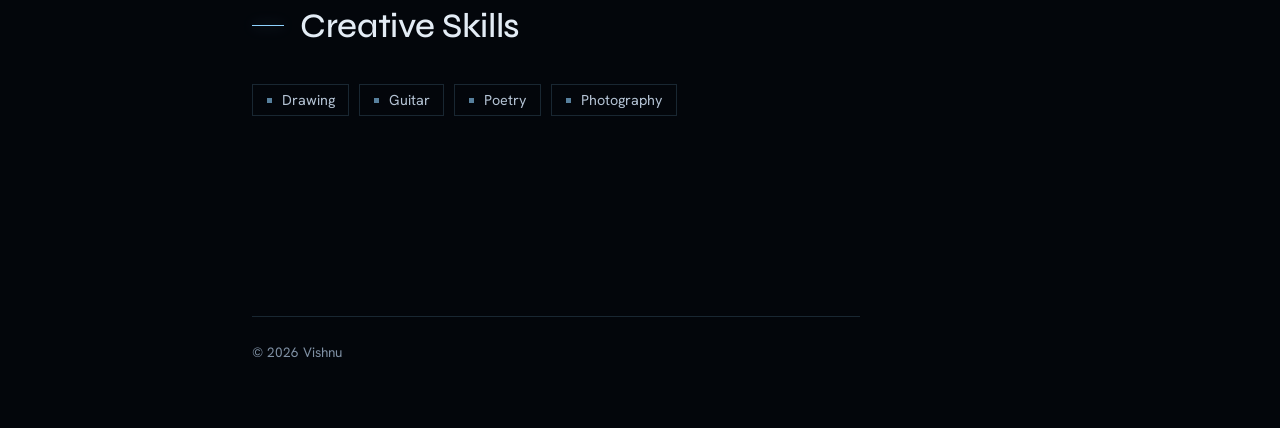
<file: skill.html>
<!DOCTYPE html>
<html lang="en">
    <head>
        <meta charset="UTF-8">
        <meta name="viewport" content="width=device-width, initial-scale=1.0">
        <title>Skill</title>
         <link rel="stylesheet" href="css/style.css">
       
    </head>
    <body>
        
        <header>
            <h1>Skills</h1>
            <nav>
                <ul>
                    <li><a href="index.html">Home</a></li>
                    <li><a href="about.html">About</a></li>
                    <li><a href="skill.html" aria-current="skill">Skills</a></li>
                    <li><a href="project.html">Projects</a></li>
                    <li><a href="education.html">Education</a></li>
                    <li><a href="contact.html">Contact</a></li>
                </ul>
            </nav>
        </header>
        <main>
            <section id="soft-skills">
                <h2>Soft Skills</h2>
                <ul>
                    <li>Problem solving</li>
                    <li>Self learning</li>
                    <li>Adaptability</li>
                    <li>Creativity</li>
                    <li>Persistence</li>
                    <li>Critical thinking</li>
                </ul>
            </section>
            <section id="technical-skills">
                <h2>Technical Skills</h2>
                <ul>
                    <li>
                        <section id="programming-lang">
                            <h3>Programming language</h3>
                            <ul>
                                <li>Python</li>
                                <li>C</li>
                                <li>C++</li>
                                <li>R</li>
                                <li>Kotlin</li>
                                <li>Javascript</li>

                            </ul>
                        </section>
                    </li>
                    <li>
                        <section id="web-dev">
                            <h3>Website development</h3>
                            <ul>
                                <li>HTML</li>
                                <li>CSS</li>
                                <li>Javascript</li>
                            </ul>
                        </section>
                    </li>
                    <li>
                        <section id="data-ai">
                            <h3>Data science and AI</h3>
                            <ul>
                                <li>NumPy</li>
                                <li>Machine learning</li>
                            </ul>
                        </section>
                    </li>
                    <li>
                        <section id="database">
                            <h3>Databases</h3>
                            <ul>
                                <li>MySQL</li>
                            </ul>
                        </section>
                    </li>
                </ul>
            </section>
            <section id="creative-skills">
                <h2>Creative Skills</h2>
                <ul>
                    <li>Drawing</li>
                    <li>Guitar</li>
                    <li>Poetry</li>
                    <li>Photography</li>
                </ul>
            </section>
        </main>
         <footer>
             <p>&copy; 2026 Vishnu</p>
        </footer>
        
    </body>
  
</html>
</file>
<file: css/style.css>
@import url("https://fonts.googleapis.com/css2?family=Hanken+Grotesk:wght@300;400;500&family=Syne:wght@400..800&display=swap");


:root {
    /* colour */
    --void:        #03060b;                    
    --text:        #e3ecf5;
    --soft:        #b4c3d4;                    
    --dim:         #7f90a4;                  
    --ice:         #8fd3ff;                  
    --signal:      #ff4f6b;                    
    --rule:        rgba(143, 211, 255, 0.16); 
    --rule-strong: rgba(143, 211, 255, 0.40);
    --glow:        0 0 14px rgba(143, 211, 255, 0.45);
    --glow-signal: 0 0 12px rgba(255, 79, 107, 0.65);

    /* type */
    --font-display: "Syne", "Helvetica Neue", Arial, sans-serif;
    --font-body:    "Hanken Grotesk", system-ui, -apple-system, "Segoe UI", sans-serif;

    /* spacing scale */
    --s1: 0.5rem;
    --s2: 1rem;
    --s3: 1.5rem;
    --s4: 2.5rem;
    --s5: 4rem;

    /* layout */
    --rail:     3.25rem;                       
    --col-left: calc(var(--rail) + 12.5rem);   
    --col-max:  38rem;                         
    --edge:     clamp(1rem, 4vw, 3rem);        

    /* motion */
    --ease: cubic-bezier(0.2, 0.7, 0.2, 1);
    --t:    0.35s;
}



*,
*::before,
*::after {
    box-sizing: border-box;
}

html {
    -webkit-text-size-adjust: 100%;
    scroll-behavior: smooth;
    scrollbar-width: thin;
    scrollbar-color: var(--rule-strong) transparent;
    /* a faint pool of light on the right, where the 3D spine will live (on v2)*/
    background:
        radial-gradient(70% 90% at 76% 48%, #0c1a2b 0%, transparent 70%),
        var(--void);
    background-attachment: fixed;
}

body {
    margin: 0;
    color: var(--text);
    font-family: var(--font-body);
    font-size: clamp(1rem, 0.96rem + 0.2vw, 1.125rem);
    line-height: 1.7;
    -webkit-font-smoothing: antialiased;
}

::selection {
    background: var(--ice);
    color: var(--void);
}

:focus-visible {
    outline: 1px solid var(--ice);
    outline-offset: 4px;
}


/*background sys */


body::before {
    content: "";
    position: fixed;
    top: 0;
    bottom: 0;
    left: 0;
    width: var(--rail);
    z-index: 2;
    pointer-events: none;
    background:
        linear-gradient(var(--rule), var(--rule)) right 0 top 0 / 1px 100% no-repeat,
        repeating-linear-gradient(to bottom, rgba(143, 211, 255, 0.28) 0 1px, transparent 1px 12px)
            right 1px top 0 / 0.5rem 100% no-repeat,
        repeating-linear-gradient(to bottom, rgba(143, 211, 255, 0.6) 0 1px, transparent 1px 60px)
            right 1px top 0 / 1.1rem 100% no-repeat;
    -webkit-mask-image: linear-gradient(to bottom, transparent, #000 14%, #000 86%, transparent);
            mask-image: linear-gradient(to bottom, transparent, #000 14%, #000 86%, transparent);
}


body::after {
    content: "";
    position: fixed;
    left: 70vw;
    top: 50vh;
    width: min(80vh, 52vw);
    aspect-ratio: 1;
    translate: -50% -50%;
    z-index: -2;
    pointer-events: none;
    background:
        linear-gradient(var(--rule), var(--rule)) center / 1px 100% no-repeat,
        linear-gradient(var(--rule), var(--rule)) center / 100% 1px no-repeat,
        repeating-radial-gradient(circle, transparent 0 calc(11% - 1px), var(--rule) calc(11% - 1px) 11%);
    -webkit-mask-image: radial-gradient(circle, #000 28%, transparent 70%);
            mask-image: radial-gradient(circle, #000 28%, transparent 70%);
    animation: drift 240s linear infinite;
}

/* scan line*/
html::after {
    content: "";
    position: fixed;
    top: 0;
    left: 0;
    right: 0;
    height: 1px;
    z-index: 100;
    pointer-events: none;
    background: linear-gradient(90deg, transparent, var(--ice) 20%, var(--ice) 80%, transparent);
    box-shadow: 0 0 24px 2px rgba(143, 211, 255, 0.55);
    animation: sweep 1.8s 0.15s var(--ease) 1 both;
}


header::before {
    content: "";
    position: fixed;
    left: calc(var(--rail) - 4px);
    top: 12vh;
    width: 7px;
    height: 7px;
    z-index: 3;
    pointer-events: none;
    background: var(--signal);
    box-shadow: var(--glow-signal);
    animation: pulse 3.6s ease-in-out infinite;
}

@supports (animation-timeline: scroll()) {
    header::before {
        animation-name: depth, pulse;
        animation-duration: auto, 3.6s;
        animation-timing-function: linear, ease-in-out;
        animation-iteration-count: 1, infinite;
        animation-fill-mode: both, none;
        animation-timeline: scroll(root), auto;
    }
}



header h1,
main,
footer {
    width: min(var(--col-max), 100% - var(--col-left) - var(--edge));
    margin-left: var(--col-left);
}

main > section {
    position: relative;
    padding-block: clamp(3.5rem, 9vw, 7rem);
}

main > section + section:not([id$="-preview"])::before {
    content: "";
    position: absolute;
    top: 0;
    left: 0;
    right: 0;
    height: 1px;
    background: var(--rule);
}

main > section + section:not([id$="-preview"])::after {
    content: "";
    position: absolute;
    top: -3px;
    left: 0;
    width: 7px;
    height: 7px;
    border: 1px solid var(--ice);
    background: var(--void);
}


main > section#intro {
    min-height: 100svh;
    display: flex;
    flex-direction: column;
    justify-content: center;
}

main > section[id$="-preview"] {
    min-height: 90svh;
    display: flex;
    align-items: center;
}


/*typography */
h1,
h2,
h3 {
    font-family: var(--font-display);
    margin: 0;
}

h1 {
    margin-bottom: var(--s3);
    font-weight: 600;
    font-size: clamp(2.4rem, 7.5vw, 6rem);
    line-height: 0.98;
    letter-spacing: -0.025em;
    overflow-wrap: anywhere;
}


h1::after {
    content: "";
    display: block;
    width: 3.5rem;
    height: 2px;
    margin-top: var(--s3);
    background: var(--signal);
    box-shadow: var(--glow-signal);
    transform-origin: left;
    animation: grow-x 1.1s 0.5s var(--ease) both;
}

header h1 {
    padding-top: clamp(4rem, 14vh, 9rem);
}

h2 {
    display: flex;
    align-items: center;
    gap: var(--s2);
    margin-bottom: var(--s4);
    font-weight: 500;
    font-size: clamp(1.5rem, 3.2vw, 2.15rem);
    line-height: 1.1;
    letter-spacing: -0.01em;
}


h2::before {
    content: "";
    flex: none;
    width: 2rem;
    height: 1px;
    background: var(--ice);
    box-shadow: var(--glow);
    transition: width var(--t) var(--ease);
}

main > section:hover > h2::before {
    width: 3.25rem;
}

h3 {
    margin-bottom: 0.75rem;
    color: var(--ice);
    font-weight: 500;
    font-size: 1rem;
    letter-spacing: 0.03em;
}

p {
    max-width: 34rem;
    margin: 0 0 var(--s3);
    color: var(--soft);
}


h1 + p {
    color: var(--dim);
    font-size: 1.25rem;
}



main a:where(:not(:has(img))),
footer a {
    color: var(--ice);
    text-decoration: none;
    padding-bottom: 0.15em;
    overflow-wrap: anywhere;
    background: linear-gradient(currentColor, currentColor) 0 100% / 0 1px no-repeat;
    transition: background-size var(--t) var(--ease), color var(--t), text-shadow var(--t);
}

main a:where(:not(:has(img))):hover,
main a:where(:not(:has(img))):focus-visible,
footer a:hover,
footer a:focus-visible {
    background-size: 100% 1px;
    text-shadow: var(--glow);
}

/* .btn - add class="btn" to any link to make it a button */
.btn {
    display: inline-flex;
    align-items: center;
    gap: 0.8rem;
    padding: 0.7rem 1.3rem;
    border: 1px solid var(--rule-strong);
    color: var(--text);
    font-family: var(--font-display);
    font-weight: 500;
    font-size: 0.95rem;
    text-decoration: none;
    background: linear-gradient(var(--ice), var(--ice)) left / 0 100% no-repeat;
    transition: background-size var(--t) var(--ease), color var(--t), border-color var(--t), box-shadow var(--t);
}

.btn:hover,
.btn:focus-visible {
    color: var(--void);
    border-color: var(--ice);
    background-size: 100% 100%;
    text-shadow: none;
    box-shadow: var(--glow);
}

/* .tag - small labels. Plain text list items are tags automatically (see lists) */
:is(.tag, main li:not(:has(*))) {
    display: inline-flex;
    align-items: center;
    padding: 0.3rem 0.85rem;
    border: 1px solid var(--rule);
    color: var(--soft);
    font-size: 0.9rem;
    line-height: 1.4;
    transition: border-color var(--t), color var(--t), transform var(--t) var(--ease), box-shadow var(--t);
}

:is(.tag, main li:not(:has(*)))::before {
    content: "";
    width: 0.35rem;
    height: 0.35rem;
    margin-right: 0.6rem;
    background: var(--ice);
    opacity: 0.6;
}

:is(.tag, main li:not(:has(*))):hover {
    border-color: var(--rule-strong);
    color: var(--text);
    transform: translateY(-2px);
    box-shadow: 0 0 18px rgba(143, 211, 255, 0.12);
}

/* .card - thin frame with corner brackets. List items that hold an image become cards automatically */
:is(.card, main ul:has(> li > img) > li) {
    position: relative;
    padding: var(--s3);
    border: 1px solid var(--rule);
    transition: border-color var(--t), background-color var(--t);
}

:is(.card, main ul:has(> li > img) > li)::before,
:is(.card, main ul:has(> li > img) > li)::after {
    content: "";
    position: absolute;
    width: 0.9rem;
    height: 0.9rem;
    transition: width var(--t) var(--ease), height var(--t) var(--ease);
}

:is(.card, main ul:has(> li > img) > li)::before {
    top: -1px;
    left: -1px;
    border-top: 1px solid var(--ice);
    border-left: 1px solid var(--ice);
}

:is(.card, main ul:has(> li > img) > li)::after {
    right: -1px;
    bottom: -1px;
    border-right: 1px solid var(--ice);
    border-bottom: 1px solid var(--ice);
}

:is(.card, main ul:has(> li > img) > li):hover {
    border-color: var(--rule-strong);
    background-color: rgba(143, 211, 255, 0.03);
}

:is(.card, main ul:has(> li > img) > li):hover::before,
:is(.card, main ul:has(> li > img) > li):hover::after {
    width: 2.2rem;
    height: 2.2rem;
}


/*.Lists*/
main ul {
    display: flex;
    flex-wrap: wrap;
    gap: 0.6rem;
    margin: 0 0 var(--s3);
    padding: 0;
    list-style: none;
}

/* lists that contain groups (the skills page) stack in a column */
main ul:has(> li > section) {
    flex-direction: column;
    gap: var(--s4);
}

main li > section {
    padding-left: var(--s3);
    border-left: 1px solid var(--rule);
}

/* lists that contain images (certificates) become a grid of cards */
main ul:has(> li > img) {
    display: grid;
    grid-template-columns: repeat(auto-fill, minmax(min(100%, 15rem), 1fr));
    gap: var(--s3);
}


/*  8. Images and video */
main img {
    display: block;
    max-width: calc(100% - 1.5rem);
    max-height: 62svh;
    height: auto;
    margin: 1rem 0.75rem;
    outline: 1px solid var(--rule);
    outline-offset: 0.6rem;
    filter: saturate(0.55) contrast(1.05) brightness(0.92);
    transition: filter 0.6s var(--ease), outline-color var(--t), outline-offset var(--t) var(--ease);
}

main img:hover,
main a:hover img,
main a:focus-visible img {
    filter: none;
    outline-color: var(--rule-strong);
    outline-offset: 0.9rem;
}

/* certificates fill their card */
main li > img {
    width: calc(100% - 1.5rem);
    max-height: none;
}

main iframe {
    display: block;
    width: calc(100% - 1.5rem);
    aspect-ratio: 16 / 9;
    margin: 1rem 0.75rem;
    border: 0;
    outline: 1px solid var(--rule);
    outline-offset: 0.6rem;
}

/* image links: a scan line sweeps the picture on hover */
main a:has(img) {
    position: relative;
    display: block;
    width: fit-content;
    max-width: 100%;
}

main a:has(img)::after {
    content: "";
    position: absolute;
    inset: 1rem 0.75rem;
    pointer-events: none;
    background: linear-gradient(to bottom, transparent 0 48%, rgba(143, 211, 255, 0.4) 50%, transparent 52% 100%);
    background-size: 100% 300%;
    background-position: 0 100%;
}

main a:has(img):hover::after,
main a:has(img):focus-visible::after {
    animation: scan 1.1s var(--ease) 1 both;
}


/* 9. Navigation (lower-left, transparent) */
/* HTML needed: add aria-current="page" to the link of the page you are on, e.g.
   <li><a href="about.html" aria-current="page">About</a></li> */
nav {
    position: fixed;
    left: calc(var(--rail) + 1.5rem);
    bottom: clamp(1.25rem, 4vh, 2.5rem);
    z-index: 50;
}

/* a soft shadow behind the nav keeps it readable if text scrolls underneath; no hard edges */
nav::before {
    content: "";
    position: fixed;
    left: 0;
    bottom: 0;
    z-index: -1;
    width: min(22rem, 100vw);
    height: min(24rem, 60vh);
    pointer-events: none;
    background: radial-gradient(ellipse at 0 100%, rgba(3, 6, 11, 0.92) 0%, rgba(3, 6, 11, 0.6) 40%, transparent 72%);
}

nav ul {
    display: flex;
    flex-direction: column;
    gap: 0.15rem;
    margin: 0;
    padding: 0;
    list-style: none;
}

nav li {
    animation: slide-in 0.7s var(--ease) both;
}

nav li:nth-child(1) { animation-delay: 0.55s; }
nav li:nth-child(2) { animation-delay: 0.62s; }
nav li:nth-child(3) { animation-delay: 0.69s; }
nav li:nth-child(4) { animation-delay: 0.76s; }
nav li:nth-child(5) { animation-delay: 0.83s; }
nav li:nth-child(6) { animation-delay: 0.90s; }

nav a {
    display: flex;
    align-items: center;
    gap: 0.85rem;
    padding: 0.4rem 0;
    color: var(--dim);
    font-family: var(--font-display);
    font-weight: 500;
    font-size: 0.95rem;
    letter-spacing: 0.02em;
    text-decoration: none;
    transition: color var(--t), transform 0.4s var(--ease), opacity var(--t);
}

/* the short bar in front of each link */
nav a::before {
    content: "";
    width: 0.9rem;
    height: 1px;
    background: currentColor;
    transition: width 0.4s var(--ease), background-color var(--t), box-shadow var(--t);
}

/* hover: the bar stretches, the label nudges right, the others dim */
nav a:hover,
nav a:focus-visible {
    color: var(--text);
    transform: translateX(0.35rem);
}

nav a:hover::before,
nav a:focus-visible::before {
    width: 2.6rem;
    background: var(--ice);
    box-shadow: var(--glow);
}

nav ul:hover a:not(:hover) {
    opacity: 0.4;
}

/* active page: red bar and a pip */
nav a[aria-current="page"] {
    color: var(--text);
}

nav a[aria-current="page"]::before {
    width: 2.2rem;
    background: var(--signal);
    box-shadow: var(--glow-signal);
}

nav a[aria-current="page"]::after {
    content: "";
    width: 0.35rem;
    height: 0.35rem;
    background: var(--signal);
    box-shadow: var(--glow-signal);
}


/* Page-specific touches*/

/* contact: platform names are small labels, the links are the big text */
#social h2 {
    margin-bottom: 0.4rem;
    color: var(--dim);
    font-size: 1rem;
}

#social a {
    display: inline-block;
    margin-bottom: var(--s4);
    color: var(--text);
    font-family: var(--font-display);
    font-weight: 500;
    font-size: clamp(1.1rem, 2.4vw, 1.5rem);
}

#social a:hover {
    color: var(--ice);
}

/* education: paragraphs here are short facts, so let them run a little wider */
#ug p,
#higher-secondary p {
    max-width: 36rem;
}


footer {
    margin-top: var(--s5);
    padding-block: var(--s3) var(--s5);
    border-top: 1px solid var(--rule);
    color: var(--dim);
    font-size: 0.85rem;
}

footer p {
    margin: 0;
    color: inherit;
}


/*Animations */
@keyframes sweep {
    from { transform: translateY(0);     opacity: 1; }
    85%  {                               opacity: 1; }
    to   { transform: translateY(100vh); opacity: 0; }
}

@keyframes reveal {
    from { clip-path: inset(0 100% 0 0); }
    to   { clip-path: inset(0 0 0 0); }
}

@keyframes rise {
    from { opacity: 0; transform: translateY(0.75rem); }
}

@keyframes grow-x {
    from { transform: scaleX(0); }
}

@keyframes slide-in {
    from { opacity: 0; transform: translateX(-0.6rem); }
}

@keyframes scan {
    from { background-position: 0 100%; }
    to   { background-position: 0 0; }
}

@keyframes pulse {
    0%, 100% { box-shadow: 0 0 6px rgba(255, 79, 107, 0.5); }
    50%      { box-shadow: 0 0 16px 3px rgba(255, 79, 107, 0.75); }
}

@keyframes depth {
    from { transform: translateY(0); }
    to   { transform: translateY(76vh); }
}

@keyframes drift {
    to { rotate: 360deg; }
}


h1,
main > section:first-child > h2 {
    animation: reveal 1.1s 0.25s var(--ease) both;
}

h1 + p,
main > section:first-child > :is(p, ul, a, img, iframe) {
    animation: rise 0.9s 0.6s var(--ease) both;
}




/* tablet */
@media (max-width: 1000px) {
    :root {
        --col-left: calc(var(--rail) + 10rem);
    }

    body::after {
        left: 78vw;
        opacity: 0.5;
    }
}

/* phone */
@media (max-width: 700px) {
    :root {
        --rail: 0rem;
        --col-left: 1.25rem;
        --edge: 1.25rem;
    }

    body::before,
    body::after,
    header::before {
        display: none;
    }

    nav {
        left: 1.25rem;
        bottom: 1rem;
    }

    nav a {
        padding: 0.3rem 0;
        font-size: 0.85rem;
    }

    /* leave room at the end of each page so the nav never covers the last lines */
    footer {
        padding-bottom: 12rem;
    }

    main > section[id$="-preview"] {
        min-height: 70svh;
    }
}


/*  Reduced motion  */
@media (prefers-reduced-motion: reduce) {
    html {
        scroll-behavior: auto;
    }

    *,
    *::before,
    *::after {
        animation: none !important;
        transition: none !important;
    }

    html::after {
        display: none;
    }
}


/*  15. Future Three.js hooks (V2) */
/* The canvas sits behind all content and lets clicks pass through.
   It sits above the orbit rings (z-index -2) and below text. */
canvas#spine {
    position: fixed;
    inset: 0;
    width: 100%;
    height: 100%;
    z-index: -1;
    pointer-events: none;
}
</file>
